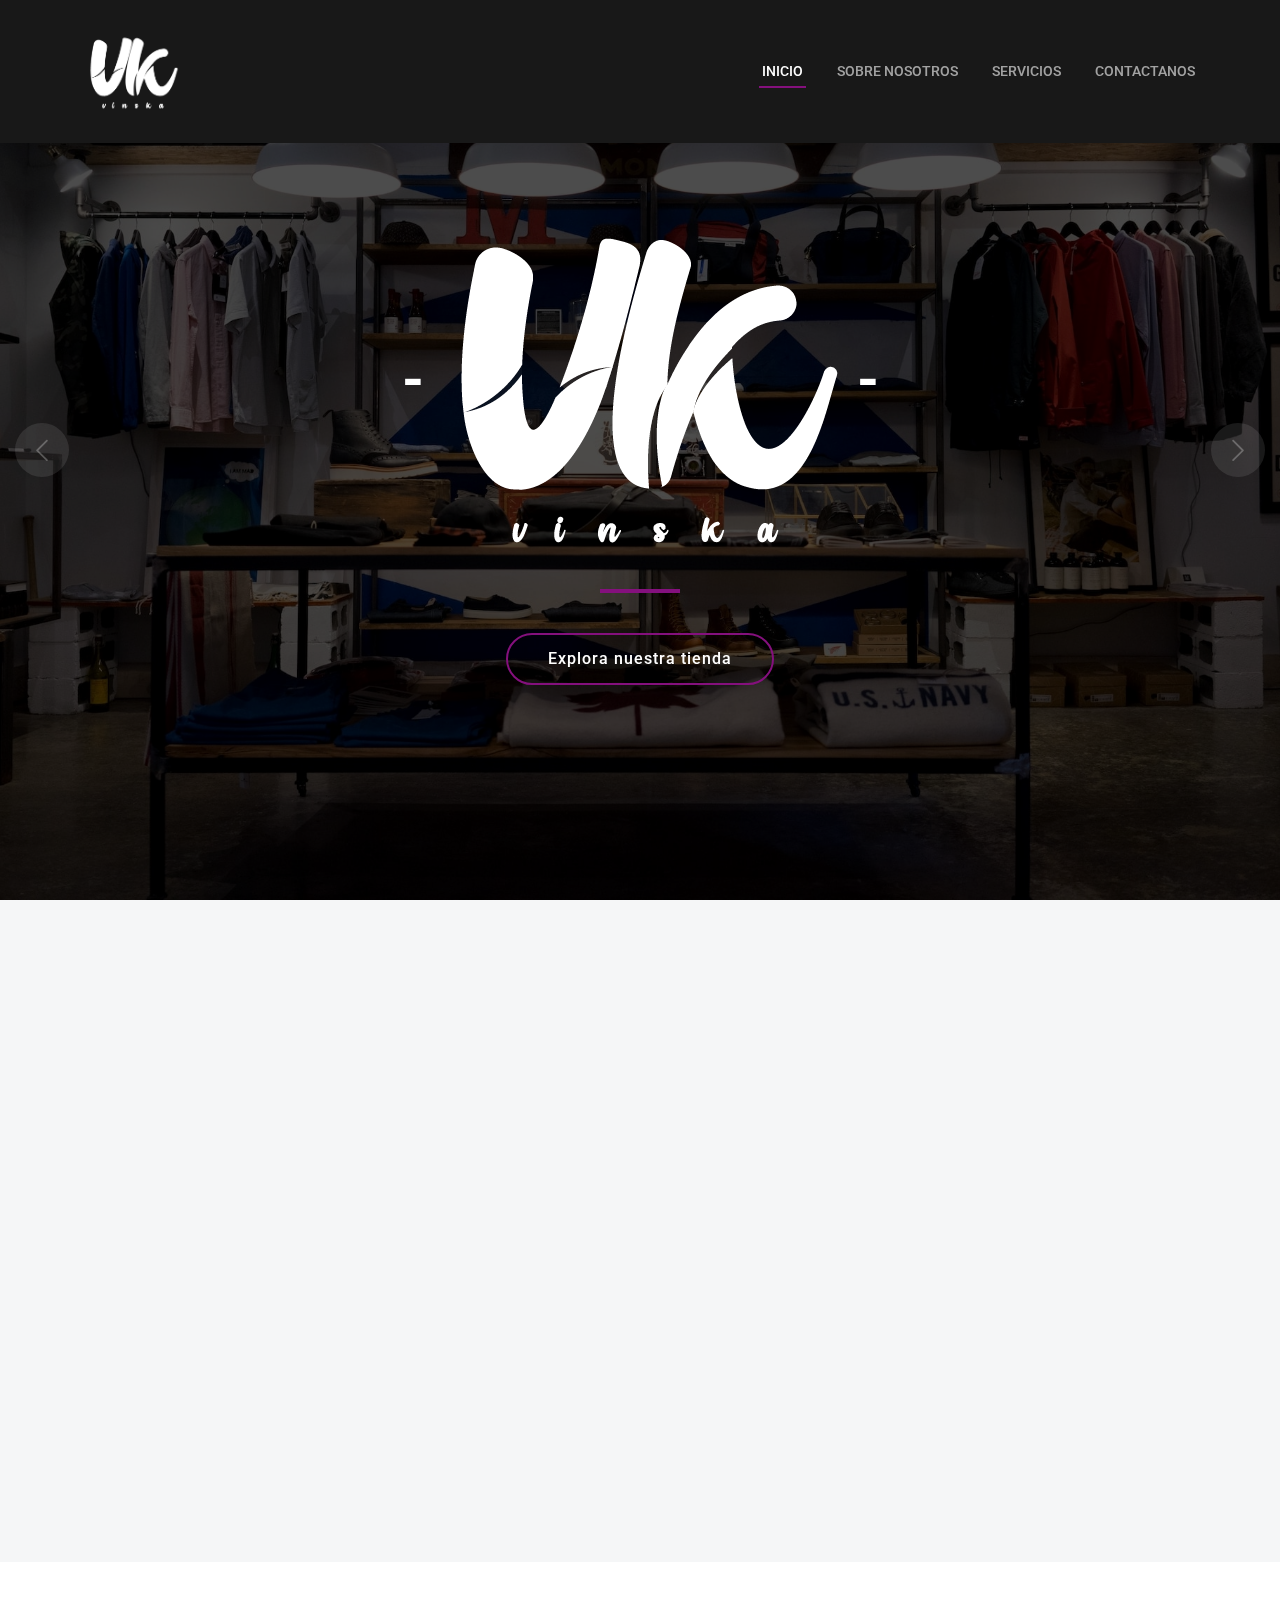
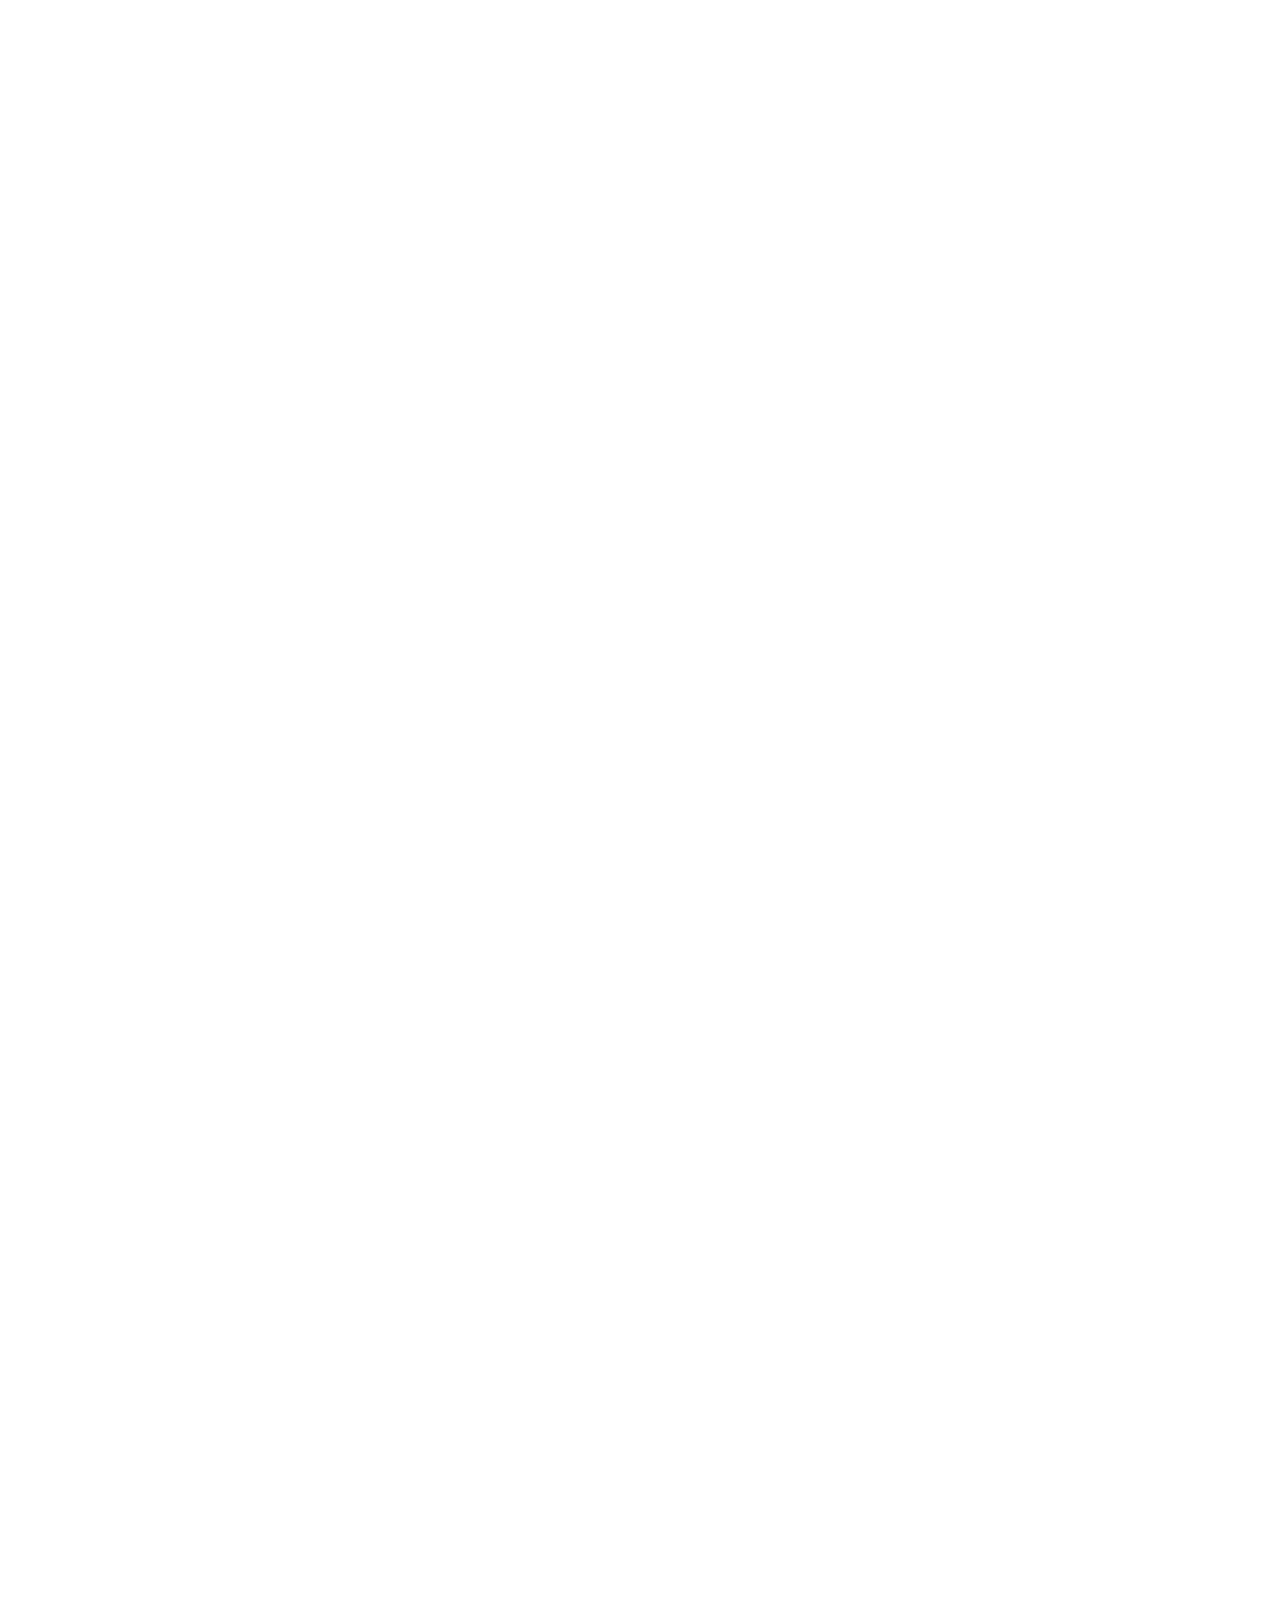
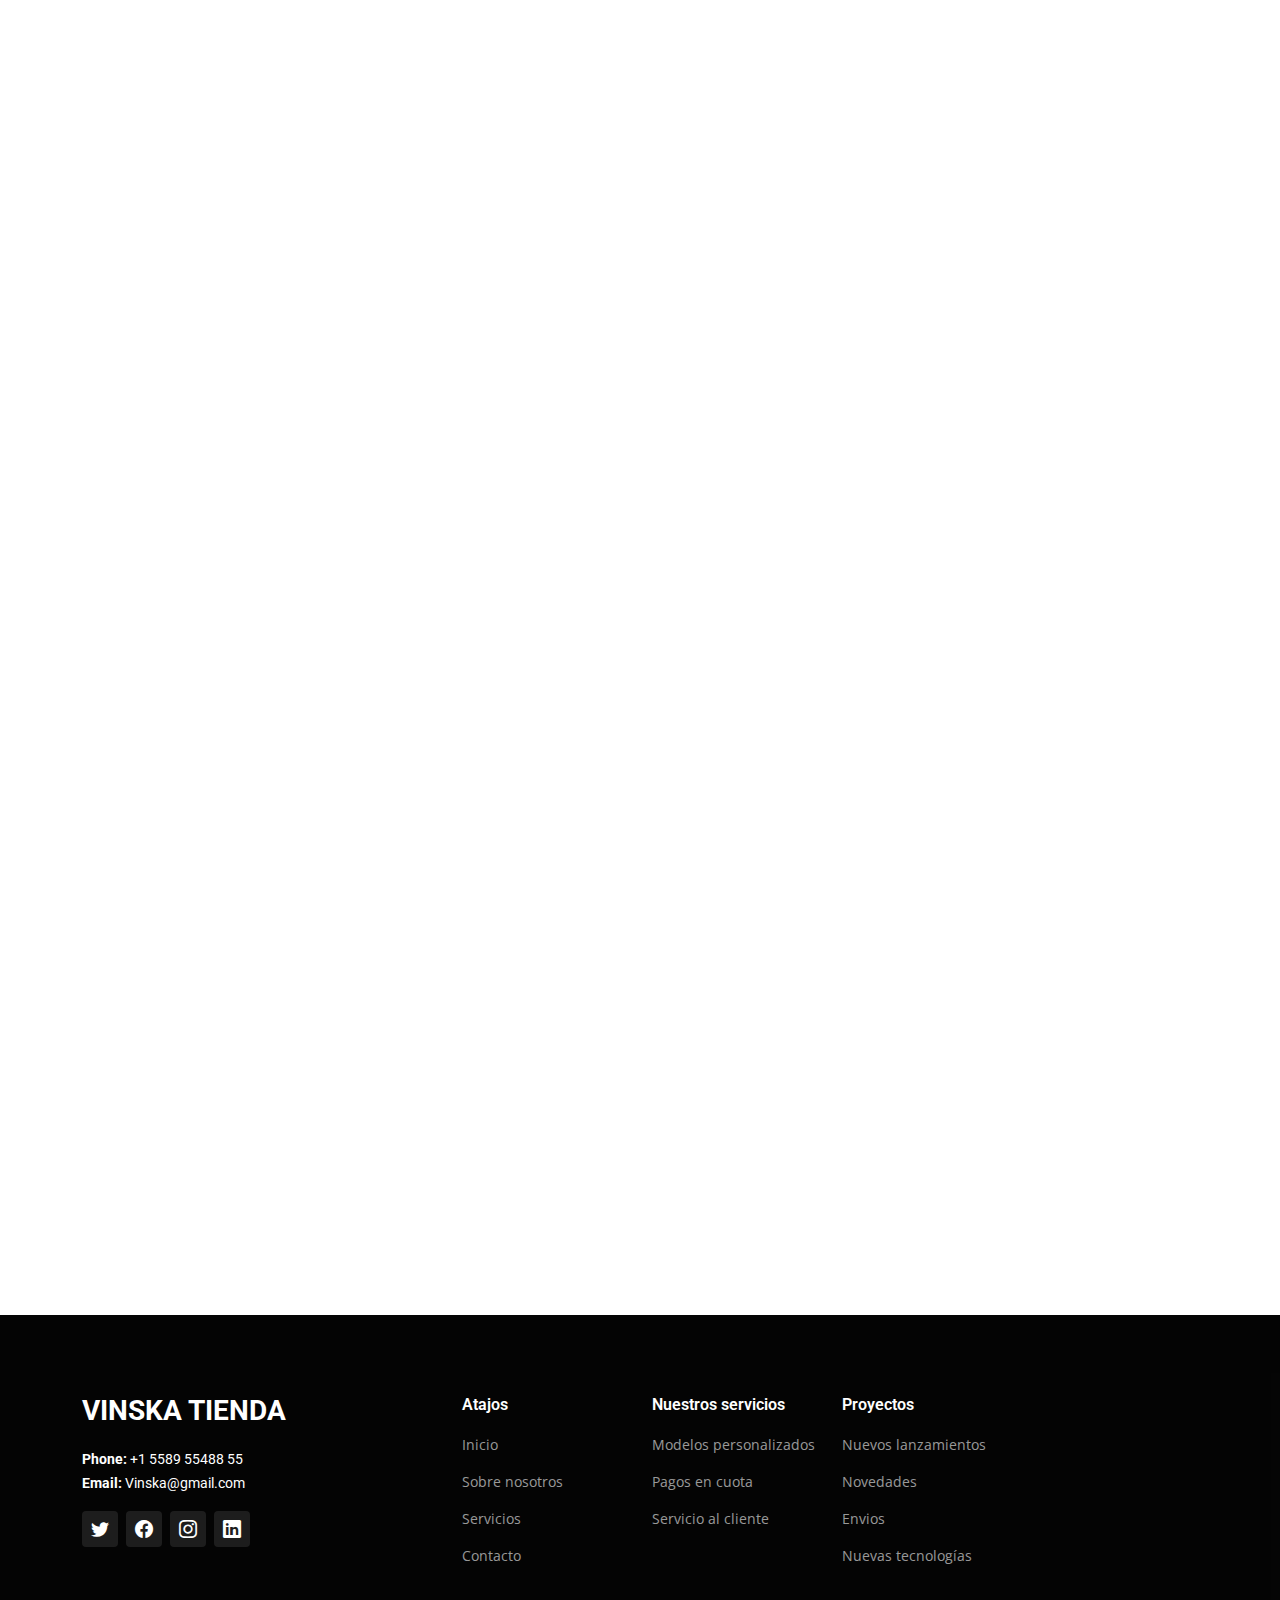
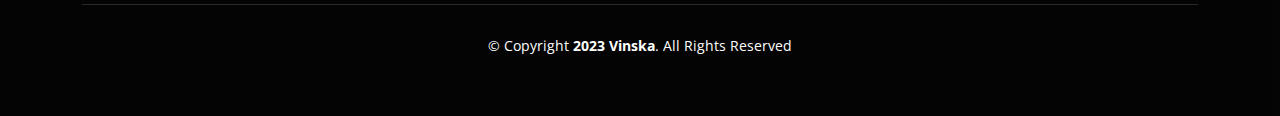
<file: index.html>
<!DOCTYPE html>
<html lang="en">

<head>
  <meta charset="utf-8">
  <meta content="width=device-width, initial-scale=1.0" name="viewport">

  <title>Vinska</title>
  <meta content="" name="description">
  <meta content="" name="keywords">
  <link href="assets/img/favicon.png" rel="icon">
  <link href="assets\img/Mesa de trabajo 2 copy 2.png" rel="icon">
  <link href="assets/img/apple-touch-icon.png" rel="apple-touch-icon">
  <link rel="preconnect" href="https://fonts.googleapis.com">
  <link rel="preconnect" href="https://fonts.gstatic.com" crossorigin>
  <link
    href="https://fonts.googleapis.com/css2?family=Open+Sans:ital,wght@0,300;0,400;0,500;0,600;0,700;1,300;1,400;1,600;1,700&family=Roboto:ital,wght@0,300;0,400;0,500;0,600;0,700;1,300;1,400;1,500;1,600;1,700&family=Work+Sans:ital,wght@0,300;0,400;0,500;0,600;0,700;1,300;1,400;1,500;1,600;1,700&display=swap"
    rel="stylesheet">
  <link href="assets/vendor/bootstrap/css/bootstrap.min.css" rel="stylesheet">
  <link href="assets/vendor/bootstrap-icons/bootstrap-icons.css" rel="stylesheet">
  <link href="assets/vendor/fontawesome-free/css/all.min.css" rel="stylesheet">
  <link href="assets/vendor/aos/aos.css" rel="stylesheet">
  <link href="assets/vendor/glightbox/css/glightbox.min.css" rel="stylesheet">
  <link href="assets/vendor/swiper/swiper-bundle.min.css" rel="stylesheet">
  <link href="assets/css/main.css" rel="stylesheet">

</head>

<body>
  <header id="header" class="header d-flex align-items-center">
    <div class="container-fluid container-xl d-flex align-items-center justify-content-between">

      <a href="index.html" class="logo d-flex align-items-center">
        <img src="assets\img/Mesa de trabajo 2 copy 2.png" alt="">
      </a>

      <i class="mobile-nav-toggle mobile-nav-show bi bi-list"></i>
      <i class="mobile-nav-toggle mobile-nav-hide d-none bi bi-x"></i>
      <nav id="navbar" class="navbar">
        <ul>
          <li><a href="index.html" class="active">Inicio</a></li>
          <li><a href="about.html">Sobre nosotros</a></li>
          <li><a href="services.html">Servicios</a></li>
          <li><a href="contact.html">Contactanos</a></li>
        </ul>
      </nav>

    </div>
  </header>


  <section id="hero" class="hero">

    <div class="info d-flex align-items-center">
      <div class="container">
        <div class="row justify-content-center">
          <div class="col-lg-6 text-center">
            <h2 data-aos="fade-down">-<span><img src="assets/img/Mesa de trabajo 2 copy 2.png" alt=""></span>-</h2>
            <a data-aos="fade-up" data-aos-delay="200" href="#projects" class="btn-get-started">Explora nuestra
              tienda</a>
          </div>
        </div>
      </div>
    </div>

    <div id="hero-carousel" class="carousel slide" data-bs-ride="carousel" data-bs-interval="5000">

      <div class="carousel-item active banner">
      </div>
      <div class="carousel-item banner1"></div>

      <a class="carousel-control-prev" href="#hero-carousel" role="button" data-bs-slide="prev">
        <span class="carousel-control-prev-icon bi bi-chevron-left" aria-hidden="true"></span>
      </a>

      <a class="carousel-control-next" href="#hero-carousel" role="button" data-bs-slide="next">
        <span class="carousel-control-next-icon bi bi-chevron-right" aria-hidden="true"></span>
      </a>

    </div>

  </section>



  <main id="main">


    <section id="get-started" class="get-started section-bg">
      <div class="container">

        <div class="row justify-content-between gy-4">

          <div class="col-lg-6 d-flex align-items-center" data-aos="fade-up">
            <div class="content">
              <h3>Contactanos.</h3>
              <p>
                Bienvenido a nuestra tienda en línea de ropa y diseño personalizado. Nuestro formulario de contacto es una herramienta fundamental que nos permite brindarte una experiencia de atención al cliente excepcional. Aquí podrás comunicarte con nuestro equipo dedicado y altamente capacitado para resolver tus dudas, atender tus inquietudes y ofrecerte asesoramiento personalizado.</p>

              <p>Estamos comprometidos a garantizar que cada cliente reciba una atención individualizada y de calidad, ya sea que estés interesado en adquirir nuestras prendas de vestir listas para usar o si prefieres una prenda diseñada especialmente para ti. </p>
            </div>
          </div>

          <div class="col-lg-5" data-aos="fade">
            <form action="forms/quote.php" method="post" class="php-email-form" data-aos="zoom-in">
              <h3>Tienes alguna duda!!??
              </h3>
              <div class="row gy-3">

                <div class="col-md-12">
                  <input type="text" name="name" class="form-control" placeholder="Nombre" required>
                </div>

                <div class="col-md-12 ">
                  <input type="email" class="form-control" name="email" placeholder="Email" required>
                </div>

                <div class="col-md-12">
                  <input type="text" class="form-control" name="phone" placeholder="Telefono" required>
                </div>

                <div class="col-md-12">
                  <textarea class="form-control" name="message" rows="6" placeholder="Comentario" required></textarea>
                </div>

                <div class="col-md-12 text-center">
                  <div class="loading">Enviando</div>
                  <div class="error-message"></div>
                  <div class="sent-message">Gracias por tu mensaje, te contactaremos pronto!!</div>
                </div>
                <div class="text-center"><button type="submit">Enviar</button></div>
              </div>

          </div>
          </form>
        </div>

      </div>

      </div>
    </section>


    <section>
      <div class="fondo2">
      </div>
    </section>




    <section id="alt-services" class="alt-services">
      <div class="container" data-aos="fade-up">

        <div class="row justify-content-around gy-4">
          <div class="col-lg-6 img-bg" style data-aos="zoom-in" data-aos-delay="100"></div>

          <div class="col-lg-5 d-flex flex-column justify-content-center">
            <h3>Personaliza tu producto</h3>
            <p>En nuestra tienda en línea, ofrecemos un servicio de personalización exclusivo para que puedas expresar tu estilo y creatividad en cada prenda. Queremos que te sientas único y especial, por eso hemos desarrollado un sistema fácil y divertido para que diseñes tu ropa de la manera que más te represente. A continuación, te presentamos algunas características destacadas de nuestro servicio de personalización:</p>

            <div class="icon-box d-flex position-relative" data-aos="fade-up" data-aos-delay="100">
              <i class="bi bi-easel flex-shrink-0"></i>
              <div>
                <h4><a href="" class="stretched-link">Amplia selección de prendas: </a></h4>
                <p>Ponemos a tu disposición una amplia gama de prendas de vestir, desde camisetas y sudaderas hasta chaquetas y accesorios, para que puedas elegir la prenda ideal que deseas personalizar.</p>
              </div>
            </div>

            <div class="icon-box d-flex position-relative" data-aos="fade-up" data-aos-delay="200">
              <i class="bi bi-patch-check flex-shrink-0"></i>
              <div>
                <h4><a href="" class="stretched-link">Opciones de estampado: </a></h4>
                <p>Ofrecemos diferentes opciones de estampado, como serigrafía, impresión digital y bordado, para que puedas elegir la técnica que mejor se adapte a tu diseño y preferencias.</p>
              </div>
            </div>

            <div class="icon-box d-flex position-relative" data-aos="fade-up" data-aos-delay="300">
              <i class="bi bi-brightness-high flex-shrink-0"></i>
              <div>
                <h4><a href="" class="stretched-link">Calidad garantizada:</a></h4>
                <p>Utilizamos materiales de alta calidad y procesos de fabricación cuidadosos para asegurar que cada prenda personalizada cumpla con los estándares más exigentes.</p>
              </div>
            </div>

            <div class="icon-box d-flex position-relative" data-aos="fade-up" data-aos-delay="400">
              <i class="bi bi-brightness-high flex-shrink-0"></i>
              <div>
                <h4><a href="" class="stretched-link">Personalización individual o en grupo: </a></h4>
                <p>Puedes personalizar tu ropa de forma individual para crear una pieza única, o bien, diseñar conjuntos para grupos o equipos, brindando una apariencia uniforme y distintiva.</p>
              </div>
            </div>

          </div>
        </div>

      </div>
    </section>


    <section id="about" class="about">
      <div class="container" data-aos="fade-up">

        <div class="row position-relative">

          <div class="col-lg-7">
            <h2>Sobre nosotros</h2>
            <div class="our-story">
              <h3>Vinska</h3>
              <p>nuestra pasión por la moda y la comodidad se fusionan para ofrecerte una experiencia de compra en línea
                única. Somos una tienda virtual de ropa que nace con la visión de llevar el estilo que amas directamente
                a tu pantalla, con solo unos clics.</p>
              <p>
                Nos enorgullecemos de ofrecer una atención al cliente excepcional, priorizando tu satisfacción en cada
                paso del camino. Navega por nuestro sitio con confianza, sabiendo que estamos aquí para ayudarte en todo
                lo que necesites, desde encontrar la talla perfecta hasta asesorarte en combinaciones de moda.

                Creemos que la moda no debería tener fronteras, por lo que nos esforzamos por mantener precios
                accesibles y una política de envíos rápidos y seguros, sin importar dónde te encuentres. Queremos que
                vivas la emoción de recibir tus prendas favoritas en la puerta de tu casa, lista para que des rienda
                suelta a tu estilo.
              </p>
            </div>
          </div>

        </div>

      </div>
    </section>

  </main>

  <footer id="footer" class="footer">

    <div class="footer-content position-relative">
      <div class="container">
        <div class="row">

          <div class="col-lg-4 col-md-6">
            <div class="footer-info">
              <h3>Vinska Tienda</h3>
              <p>
                <strong>Phone:</strong> +1 5589 55488 55<br>
                <strong>Email:</strong> Vinska@gmail.com<br>
              </p>
              <div class="social-links d-flex mt-3">
                <a href="#" class="d-flex align-items-center justify-content-center"><i class="bi bi-twitter"></i></a>
                <a href="#" class="d-flex align-items-center justify-content-center"><i class="bi bi-facebook"></i></a>
                <a href="#" class="d-flex align-items-center justify-content-center"><i class="bi bi-instagram"></i></a>
                <a href="#" class="d-flex align-items-center justify-content-center"><i class="bi bi-linkedin"></i></a>
              </div>
            </div>
          </div>

          <div class="col-lg-2 col-md-3 footer-links">
            <h4>Atajos</h4>
            <ul>
              <li><a href="#">Inicio</a></li>
              <li><a href="#">Sobre nosotros</a></li>
              <li><a href="#">Servicios</a></li>
              <li><a href="#">Contacto</a></li>
            </ul>
          </div>

          <div class="col-lg-2 col-md-3 footer-links">
            <h4>Nuestros servicios</h4>
            <ul>
              <li><a href="#">Modelos personalizados</a></li>
              <li><a href="#">Pagos en cuota</a></li>
              <li><a href="#">Servicio al cliente</a></li>

            </ul>
          </div>


          <div class="col-lg-2 col-md-3 footer-links">
            <h4>Proyectos</h4>
            <ul>
              <li><a href="#">Nuevos lanzamientos</a></li>
              <li><a href="#">Novedades</a></li>
              <li><a href="#">Envios</a></li>
              <li><a href="#">Nuevas tecnologías</a></li>

            </ul>
          </div>

        </div>
      </div>
    </div>

    <div class="footer-legal text-center position-relative">
      <div class="container">
        <div class="copyright">
          &copy; Copyright <strong><span>2023 Vinska</span></strong>. All Rights Reserved
        </div>
      </div>
    </div>

  </footer>

  <a href="#" class="scroll-top d-flex align-items-center justify-content-center"><i
      class="bi bi-arrow-up-short"></i></a>

  <div id="preloader"></div>

  <script src="assets/vendor/bootstrap/js/bootstrap.bundle.min.js"></script>
  <script src="assets/vendor/aos/aos.js"></script>
  <script src="assets/vendor/glightbox/js/glightbox.min.js"></script>
  <script src="assets/vendor/isotope-layout/isotope.pkgd.min.js"></script>
  <script src="assets/vendor/swiper/swiper-bundle.min.js"></script>
  <script src="assets/vendor/purecounter/purecounter_vanilla.js"></script>
  <script src="assets/vendor/php-email-form/validate.js"></script>

  <script src="assets/js/main.js"></script>

</body>

</html>
</file>
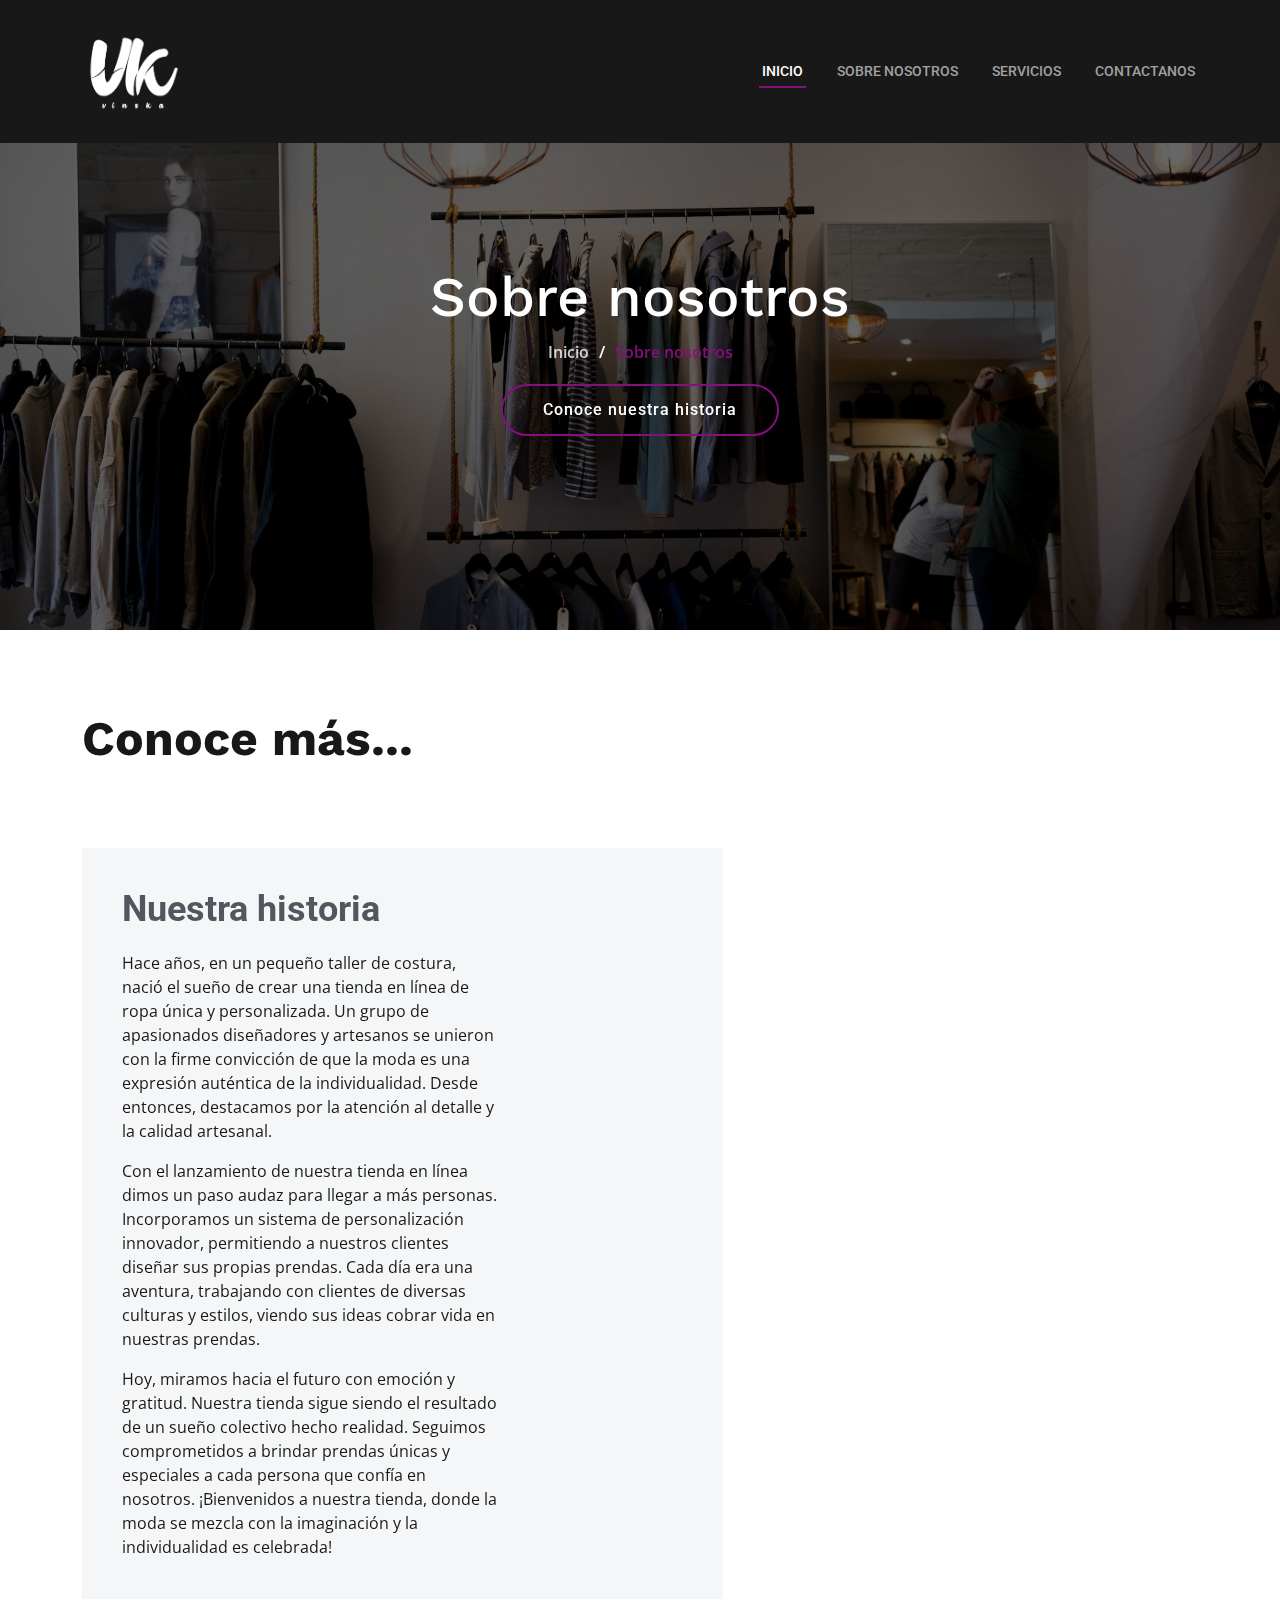
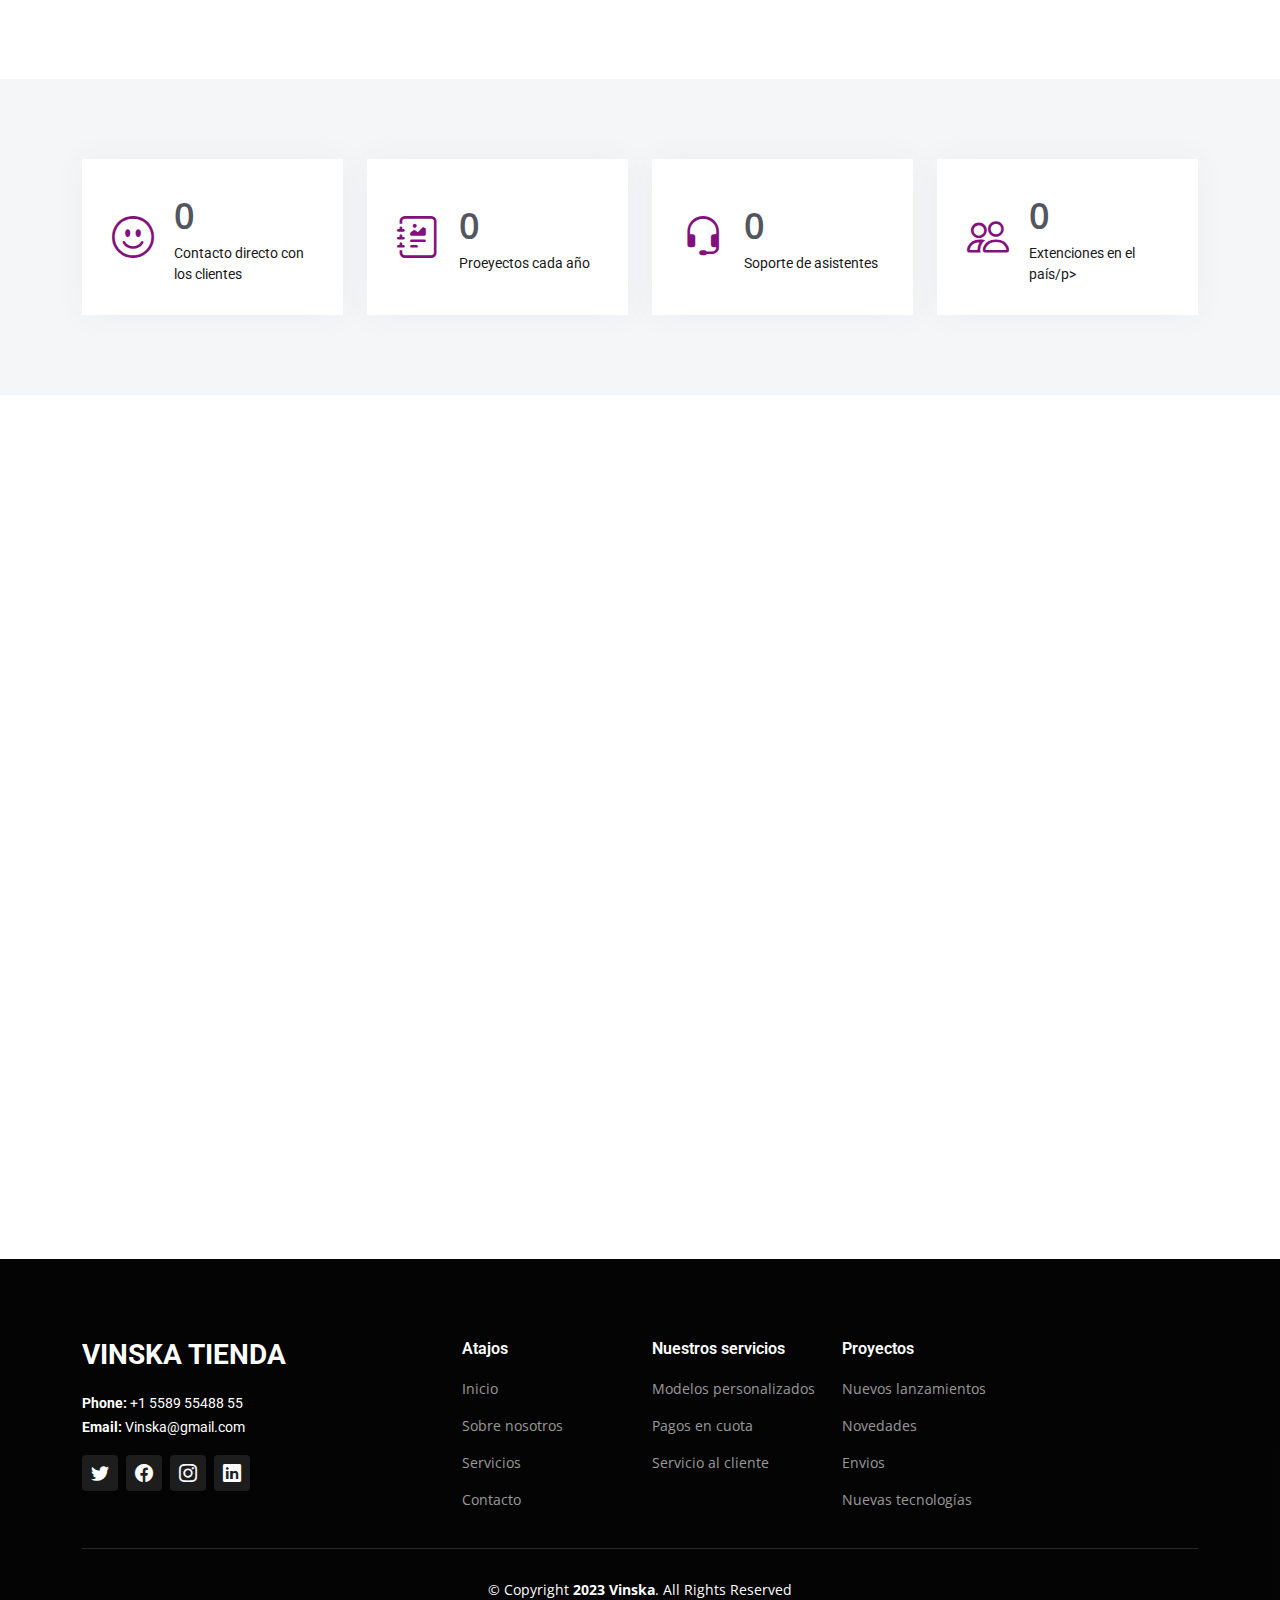
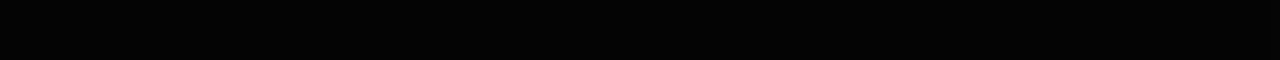
<file: about.html>
<!DOCTYPE html>
<html lang="en">

<head>
  <meta charset="utf-8">
  <meta content="width=device-width, initial-scale=1.0" name="viewport">

  <title>Vinska</title>
  <meta content="" name="description">
  <meta content="" name="keywords">
  <link href="assets/img/favicon.png" rel="icon">
  <link href="assets\img/Mesa de trabajo 2 copy 2.png" rel="icon">
  <link href="assets/img/apple-touch-icon.png" rel="apple-touch-icon">
  <link rel="preconnect" href="https://fonts.googleapis.com">
  <link rel="preconnect" href="https://fonts.gstatic.com" crossorigin>
  <link
    href="https://fonts.googleapis.com/css2?family=Open+Sans:ital,wght@0,300;0,400;0,500;0,600;0,700;1,300;1,400;1,600;1,700&family=Roboto:ital,wght@0,300;0,400;0,500;0,600;0,700;1,300;1,400;1,500;1,600;1,700&family=Work+Sans:ital,wght@0,300;0,400;0,500;0,600;0,700;1,300;1,400;1,500;1,600;1,700&display=swap"
    rel="stylesheet">
  <link href="assets/vendor/bootstrap/css/bootstrap.min.css" rel="stylesheet">
  <link href="assets/vendor/bootstrap-icons/bootstrap-icons.css" rel="stylesheet">
  <link href="assets/vendor/fontawesome-free/css/all.min.css" rel="stylesheet">
  <link href="assets/vendor/aos/aos.css" rel="stylesheet">
  <link href="assets/vendor/glightbox/css/glightbox.min.css" rel="stylesheet">
  <link href="assets/vendor/swiper/swiper-bundle.min.css" rel="stylesheet">
  <link href="assets/css/main.css" rel="stylesheet">

</head>

<body>
  <header id="header" class="header d-flex align-items-center">
    <div class="container-fluid container-xl d-flex align-items-center justify-content-between">

      <a href="index.html" class="logo d-flex align-items-center">
        <img src="assets\img/Mesa de trabajo 2 copy 2.png" alt="">
      </a>

      <i class="mobile-nav-toggle mobile-nav-show bi bi-list"></i>
      <i class="mobile-nav-toggle mobile-nav-hide d-none bi bi-x"></i>
      <nav id="navbar" class="navbar">
        <ul>
          <li><a href="index.html" class="active">Inicio</a></li>
          <li><a href="about.html">Sobre nosotros</a></li>
          <li><a href="services.html">Servicios</a></li>
          <li><a href="contact.html">Contactanos</a></li>
        </ul>
      </nav>

    </div>
  </header>

  <main id="main">

    <!-- ======= Breadcrumbs ======= -->
    <div class="breadcrumbs d-flex align-items-center"
      style="background-image: url('assets/img/clark-street-mercantile-qnKhZJPKFD8-unsplash-min.jpg');">
      <div class="container position-relative d-flex flex-column align-items-center" data-aos="fade">

        <h2>Sobre nosotros</h2>
        <ol>
          <li><a href="index.html">Inicio</a></li>
          <li>Sobre nosotros</li>
        </ol>
        <a data-aos="fade-up" data-aos-delay="200" href="#about" class="btn-get-started">Conoce nuestra historia</a>

      </div>
    </div><!-- End Breadcrumbs -->

    <!-- ======= About Section ======= -->
    <section id="about" class="about">
      <div class="container" data-aos="fade-up">

        <div class="row position-relative">

          <div class="col-lg-7">
            <h2>Conoce más...</h2>
            <div class="our-story">
              <h3>Nuestra historia</h3>
              <p>Hace años, en un pequeño taller de costura, nació el sueño de crear una tienda en línea de ropa única y personalizada. Un grupo de apasionados diseñadores y artesanos se unieron con la firme convicción de que la moda es una expresión auténtica de la individualidad. Desde entonces, destacamos por la atención al detalle y la calidad artesanal.</p>
              <p>
                Con el lanzamiento de nuestra tienda en línea dimos un paso audaz para llegar a más personas. Incorporamos un sistema de personalización innovador, permitiendo a nuestros clientes diseñar sus propias prendas. Cada día era una aventura, trabajando con clientes de diversas culturas y estilos, viendo sus ideas cobrar vida en nuestras prendas.</p>
                <p>
                  Hoy, miramos hacia el futuro con emoción y gratitud. Nuestra tienda sigue siendo el resultado de un sueño colectivo hecho realidad. Seguimos comprometidos a brindar prendas únicas y especiales a cada persona que confía en nosotros. ¡Bienvenidos a nuestra tienda, donde la moda se mezcla con la imaginación y la individualidad es celebrada!
                </p>
            </div>
          </div>

        </div>

      </div>
    </section>
    <!-- End About Section -->

    <!-- ======= Stats Counter Section ======= -->
    <section id="stats-counter" class="stats-counter section-bg">
      <div class="container">

        <div class="row gy-4">

          <div class="col-lg-3 col-md-6">
            <div class="stats-item d-flex align-items-center w-100 h-100">
              <i class="bi bi-emoji-smile color-blue flex-shrink-0"></i>
              <div>
                <span data-purecounter-start="0" data-purecounter-end="1000" data-purecounter-duration="1"
                  class="purecounter"></span>
                <p>Contacto directo con los clientes</p>
              </div>
            </div>
          </div>

          <div class="col-lg-3 col-md-6">
            <div class="stats-item d-flex align-items-center w-100 h-100">
              <i class="bi bi-journal-richtext color-orange flex-shrink-0"></i>
              <div>
                <span data-purecounter-start="0" data-purecounter-end="50" data-purecounter-duration="1"
                  class="purecounter"></span>
                <p>Proeyectos cada año</p>
              </div>
            </div>
          </div>

          <div class="col-lg-3 col-md-6">
            <div class="stats-item d-flex align-items-center w-100 h-100">
              <i class="bi bi-headset color-green flex-shrink-0"></i>
              <div>
                <span data-purecounter-start="0" data-purecounter-end="1463" data-purecounter-duration="1"
                  class="purecounter"></span>
                <p>Soporte de asistentes </p>
              </div>
            </div>
          </div>

          <div class="col-lg-3 col-md-6">
            <div class="stats-item d-flex align-items-center w-100 h-100">
              <i class="bi bi-people color-pink flex-shrink-0"></i>
              <div>
                <span data-purecounter-start="0" data-purecounter-end="1500" data-purecounter-duration="1"
                  class="purecounter"></span>
                <p>Extenciones en el país/p>
              </div>
            </div>
          </div>

        </div>

      </div>
    </section>

    <section>
      <div class="fondo2"></div>
    </section>


  </main>


  <footer id="footer" class="footer">

    <div class="footer-content position-relative">
      <div class="container">
        <div class="row">

          <div class="col-lg-4 col-md-6">
            <div class="footer-info">
              <h3>Vinska Tienda</h3>
              <p>
                <strong>Phone:</strong> +1 5589 55488 55<br>
                <strong>Email:</strong> Vinska@gmail.com<br>
              </p>
              <div class="social-links d-flex mt-3">
                <a href="#" class="d-flex align-items-center justify-content-center"><i class="bi bi-twitter"></i></a>
                <a href="#" class="d-flex align-items-center justify-content-center"><i class="bi bi-facebook"></i></a>
                <a href="#" class="d-flex align-items-center justify-content-center"><i class="bi bi-instagram"></i></a>
                <a href="#" class="d-flex align-items-center justify-content-center"><i class="bi bi-linkedin"></i></a>
              </div>
            </div>
          </div>

          <div class="col-lg-2 col-md-3 footer-links">
            <h4>Atajos</h4>
            <ul>
              <li><a href="#">Inicio</a></li>
              <li><a href="#">Sobre nosotros</a></li>
              <li><a href="#">Servicios</a></li>
              <li><a href="#">Contacto</a></li>
            </ul>
          </div>

          <div class="col-lg-2 col-md-3 footer-links">
            <h4>Nuestros servicios</h4>
            <ul>
              <li><a href="#">Modelos personalizados</a></li>
              <li><a href="#">Pagos en cuota</a></li>
              <li><a href="#">Servicio al cliente</a></li>

            </ul>
          </div>


          <div class="col-lg-2 col-md-3 footer-links">
            <h4>Proyectos</h4>
            <ul>
              <li><a href="#">Nuevos lanzamientos</a></li>
              <li><a href="#">Novedades</a></li>
              <li><a href="#">Envios</a></li>
              <li><a href="#">Nuevas tecnologías</a></li>

            </ul>
          </div>

        </div>
      </div>
    </div>

    <div class="footer-legal text-center position-relative">
      <div class="container">
        <div class="copyright">
          &copy; Copyright <strong><span>2023 Vinska</span></strong>. All Rights Reserved
        </div>
      </div>
    </div>

  </footer>

  <a href="#" class="scroll-top d-flex align-items-center justify-content-center"><i
      class="bi bi-arrow-up-short"></i></a>

  <div id="preloader"></div>

  <script src="assets/vendor/bootstrap/js/bootstrap.bundle.min.js"></script>
  <script src="assets/vendor/aos/aos.js"></script>
  <script src="assets/vendor/glightbox/js/glightbox.min.js"></script>
  <script src="assets/vendor/isotope-layout/isotope.pkgd.min.js"></script>
  <script src="assets/vendor/swiper/swiper-bundle.min.js"></script>
  <script src="assets/vendor/purecounter/purecounter_vanilla.js"></script>
  <script src="assets/vendor/php-email-form/validate.js"></script>

  <script src="assets/js/main.js"></script>

</body>

</html>
</file>
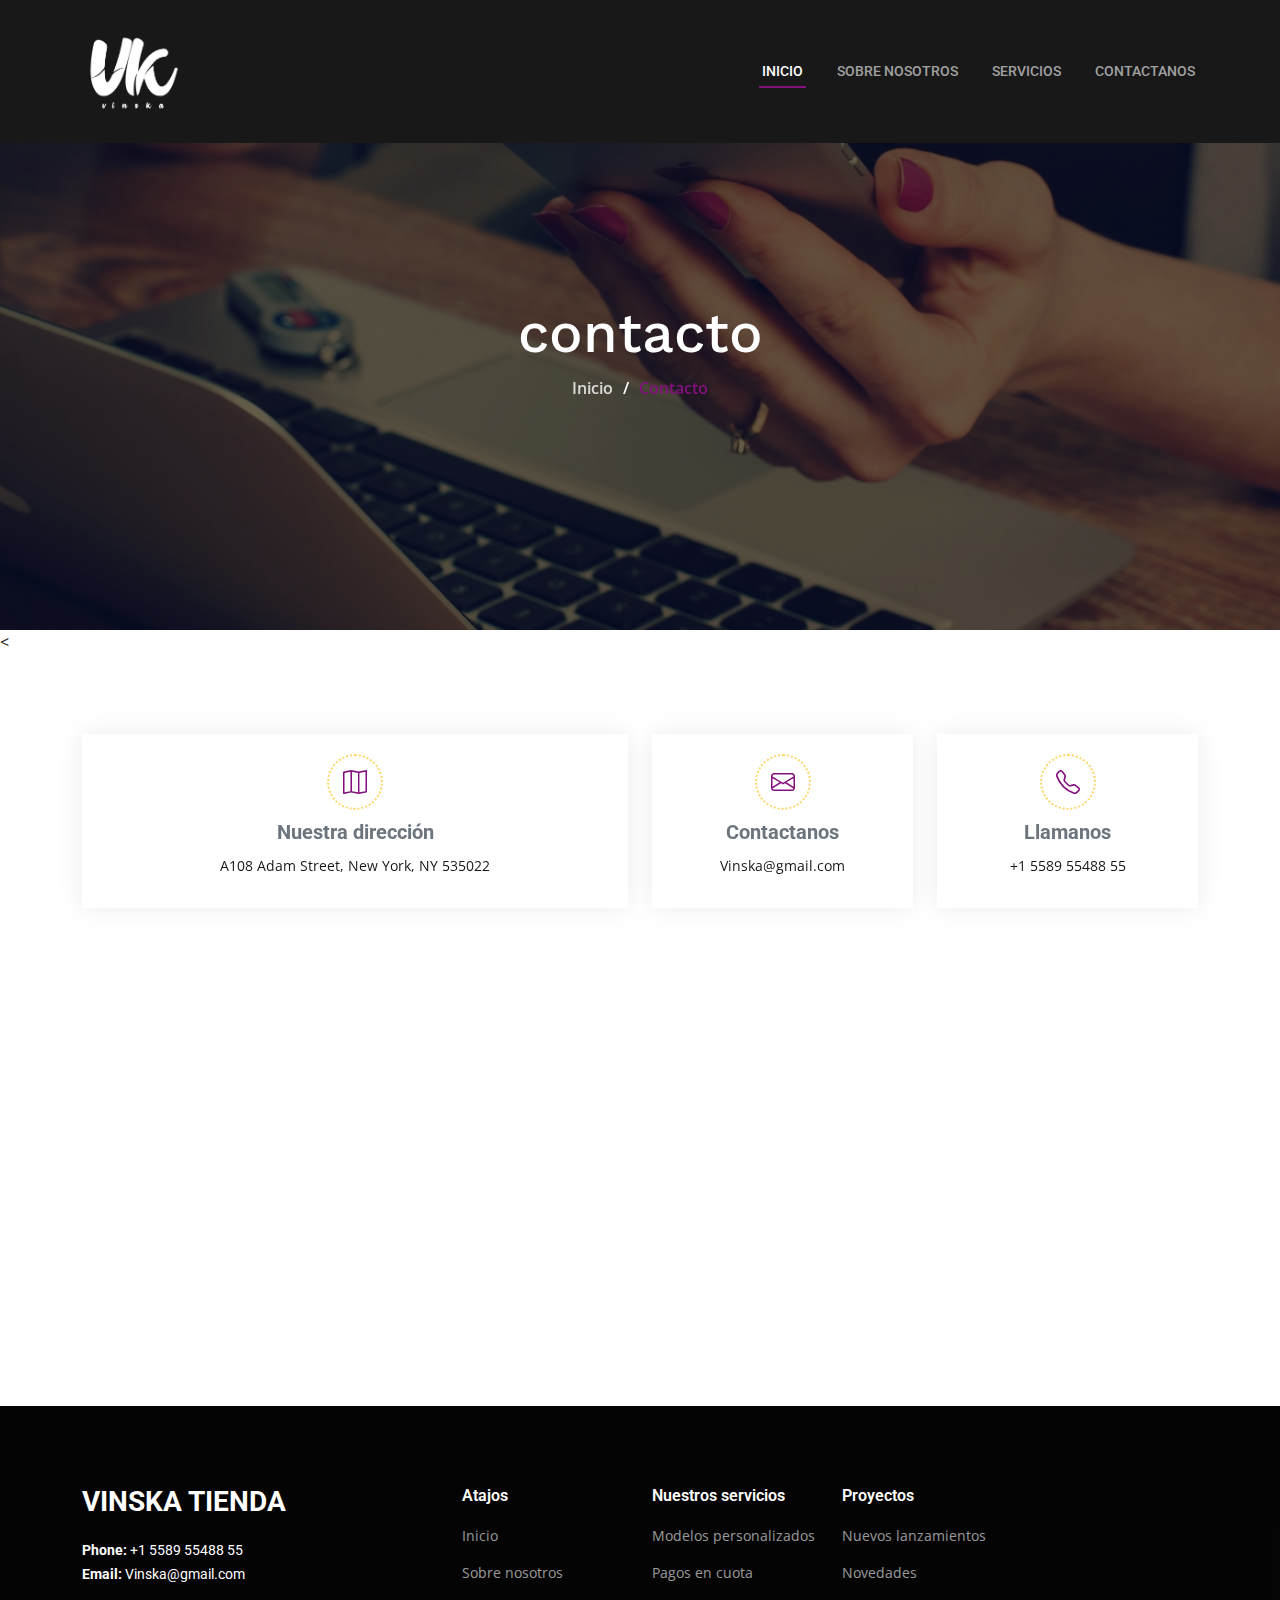
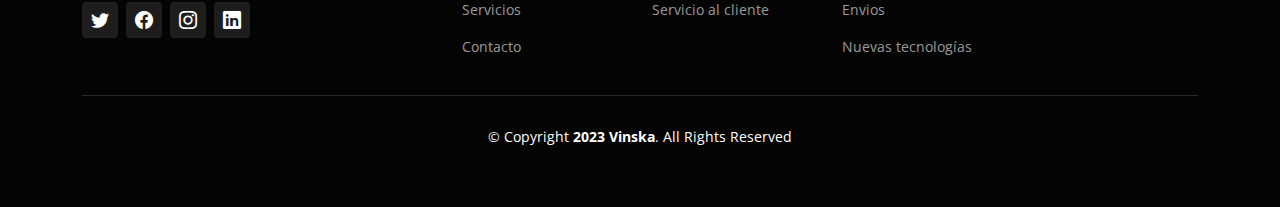
<file: contact.html>
<!DOCTYPE html>
<html lang="en">

<head>
  <meta charset="utf-8">
  <meta content="width=device-width, initial-scale=1.0" name="viewport">

  <title>Vinska</title>
  <meta content="" name="description">
  <meta content="" name="keywords">
  <link href="assets/img/favicon.png" rel="icon">
  <link href="assets\img/Mesa de trabajo 2 copy 2.png" rel="icon">
  <link href="assets/img/apple-touch-icon.png" rel="apple-touch-icon">
  <link rel="preconnect" href="https://fonts.googleapis.com">
  <link rel="preconnect" href="https://fonts.gstatic.com" crossorigin>
  <link
    href="https://fonts.googleapis.com/css2?family=Open+Sans:ital,wght@0,300;0,400;0,500;0,600;0,700;1,300;1,400;1,600;1,700&family=Roboto:ital,wght@0,300;0,400;0,500;0,600;0,700;1,300;1,400;1,500;1,600;1,700&family=Work+Sans:ital,wght@0,300;0,400;0,500;0,600;0,700;1,300;1,400;1,500;1,600;1,700&display=swap"
    rel="stylesheet">
  <link href="assets/vendor/bootstrap/css/bootstrap.min.css" rel="stylesheet">
  <link href="assets/vendor/bootstrap-icons/bootstrap-icons.css" rel="stylesheet">
  <link href="assets/vendor/fontawesome-free/css/all.min.css" rel="stylesheet">
  <link href="assets/vendor/aos/aos.css" rel="stylesheet">
  <link href="assets/vendor/glightbox/css/glightbox.min.css" rel="stylesheet">
  <link href="assets/vendor/swiper/swiper-bundle.min.css" rel="stylesheet">
  <link href="assets/css/main.css" rel="stylesheet">

</head>

<body>
  <header id="header" class="header d-flex align-items-center">
    <div class="container-fluid container-xl d-flex align-items-center justify-content-between">

      <a href="index.html" class="logo d-flex align-items-center">
        <img src="assets\img/Mesa de trabajo 2 copy 2.png" alt="">
      </a>

      <i class="mobile-nav-toggle mobile-nav-show bi bi-list"></i>
      <i class="mobile-nav-toggle mobile-nav-hide d-none bi bi-x"></i>
      <nav id="navbar" class="navbar">
        <ul>
          <li><a href="index.html" class="active">Inicio</a></li>
          <li><a href="about.html">Sobre nosotros</a></li>
          <li><a href="services.html">Servicios</a></li>
          <li><a href="contact.html">Contactanos</a></li>
        </ul>
      </nav>

    </div>
  </header>

  <main id="main">

     <div class="breadcrumbs d-flex align-items-center" style="background-image: url('assets/img/firmbee-com-SpVHcbuKi6E-unsplash-min.jpg');">
      <div class="container position-relative d-flex flex-column align-items-center" data-aos="fade">

        <h2>contacto</h2>
        <ol>
          <li><a href="index.html">Inicio</a></li>
          <li>Contacto</li>
        </ol>

      </div>
    </div><

    <section id="contact" class="contact">
      <div class="container" data-aos="fade-up" data-aos-delay="100">

        <div class="row gy-4">
          <div class="col-lg-6">
            <div class="info-item  d-flex flex-column justify-content-center align-items-center">
              <i class="bi bi-map"></i>
              <h3>Nuestra dirección</h3>
              <p>A108 Adam Street, New York, NY 535022</p>
            </div>
          </div>

          <div class="col-lg-3 col-md-6">
            <div class="info-item d-flex flex-column justify-content-center align-items-center">
              <i class="bi bi-envelope"></i>
              <h3>Contactanos</h3>
              <p>Vinska@gmail.com</p>
            </div>
          </div> 

          <div class="col-lg-3 col-md-6">
            <div class="info-item  d-flex flex-column justify-content-center align-items-center">
              <i class="bi bi-telephone"></i>
              <h3>Llamanos</h3>
              <p>+1 5589 55488 55</p>
            </div>
          </div> 

        </div>

        <div class="row gy-4 mt-1">

          <div class="col-lg-6 ">
            <iframe
              src="https://www.google.com/maps/embed?pb=!1m14!1m8!1m3!1d12097.433213460943!2d-74.0062269!3d40.7101282!3m2!1i1024!2i768!4f13.1!3m3!1m2!1s0x0%3A0xb89d1fe6bc499443!2sDowntown+Conference+Center!5e0!3m2!1smk!2sbg!4v1539943755621"
              frameborder="0" style="border:0; width: 100%; height: 384px;" ></iframe>
          </div> 
        </div>

      </div>
    </section> 

  </main>

  
  <footer id="footer" class="footer">

    <div class="footer-content position-relative">
      <div class="container">
        <div class="row">

          <div class="col-lg-4 col-md-6">
            <div class="footer-info">
              <h3>Vinska Tienda</h3>
              <p>
                <strong>Phone:</strong> +1 5589 55488 55<br>
                <strong>Email:</strong> Vinska@gmail.com<br>
              </p>
              <div class="social-links d-flex mt-3">
                <a href="#" class="d-flex align-items-center justify-content-center"><i class="bi bi-twitter"></i></a>
                <a href="#" class="d-flex align-items-center justify-content-center"><i class="bi bi-facebook"></i></a>
                <a href="#" class="d-flex align-items-center justify-content-center"><i class="bi bi-instagram"></i></a>
                <a href="#" class="d-flex align-items-center justify-content-center"><i class="bi bi-linkedin"></i></a>
              </div>
            </div>
          </div>

          <div class="col-lg-2 col-md-3 footer-links">
            <h4>Atajos</h4>
            <ul>
              <li><a href="#">Inicio</a></li>
              <li><a href="#">Sobre nosotros</a></li>
              <li><a href="#">Servicios</a></li>
              <li><a href="#">Contacto</a></li>
            </ul>
          </div>

          <div class="col-lg-2 col-md-3 footer-links">
            <h4>Nuestros servicios</h4>
            <ul>
              <li><a href="#">Modelos personalizados</a></li>
              <li><a href="#">Pagos en cuota</a></li>
              <li><a href="#">Servicio al cliente</a></li>

            </ul>
          </div>


          <div class="col-lg-2 col-md-3 footer-links">
            <h4>Proyectos</h4>
            <ul>
              <li><a href="#">Nuevos lanzamientos</a></li>
              <li><a href="#">Novedades</a></li>
              <li><a href="#">Envios</a></li>
              <li><a href="#">Nuevas tecnologías</a></li>

            </ul>
          </div>

        </div>
      </div>
    </div>

    <div class="footer-legal text-center position-relative">
      <div class="container">
        <div class="copyright">
          &copy; Copyright <strong><span>2023 Vinska</span></strong>. All Rights Reserved
        </div>
      </div>
    </div>

  </footer>

  <a href="#" class="scroll-top d-flex align-items-center justify-content-center"><i
      class="bi bi-arrow-up-short"></i></a>

  <div id="preloader"></div>

  <script src="assets/vendor/bootstrap/js/bootstrap.bundle.min.js"></script>
  <script src="assets/vendor/aos/aos.js"></script>
  <script src="assets/vendor/glightbox/js/glightbox.min.js"></script>
  <script src="assets/vendor/isotope-layout/isotope.pkgd.min.js"></script>
  <script src="assets/vendor/swiper/swiper-bundle.min.js"></script>
  <script src="assets/vendor/purecounter/purecounter_vanilla.js"></script>
  <script src="assets/vendor/php-email-form/validate.js"></script>

  <script src="assets/js/main.js"></script>

</body>

</html>
</file>
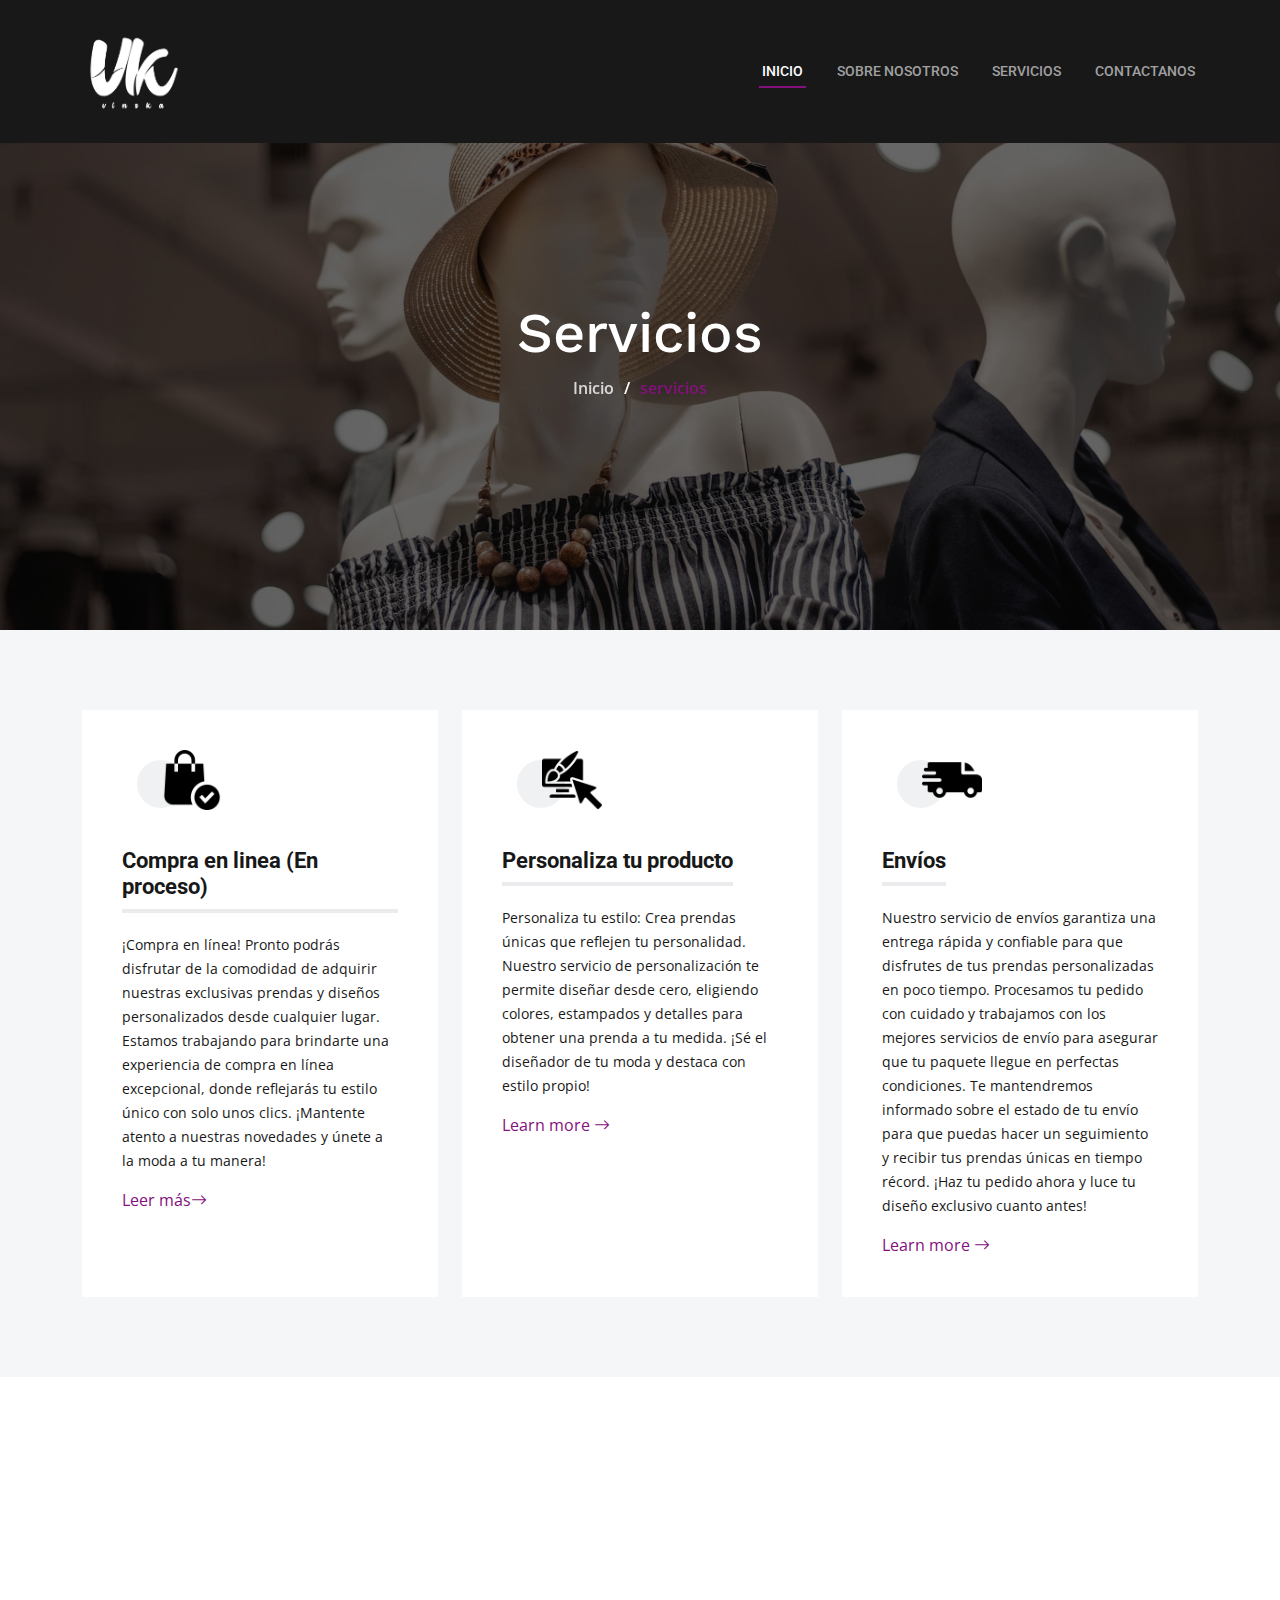
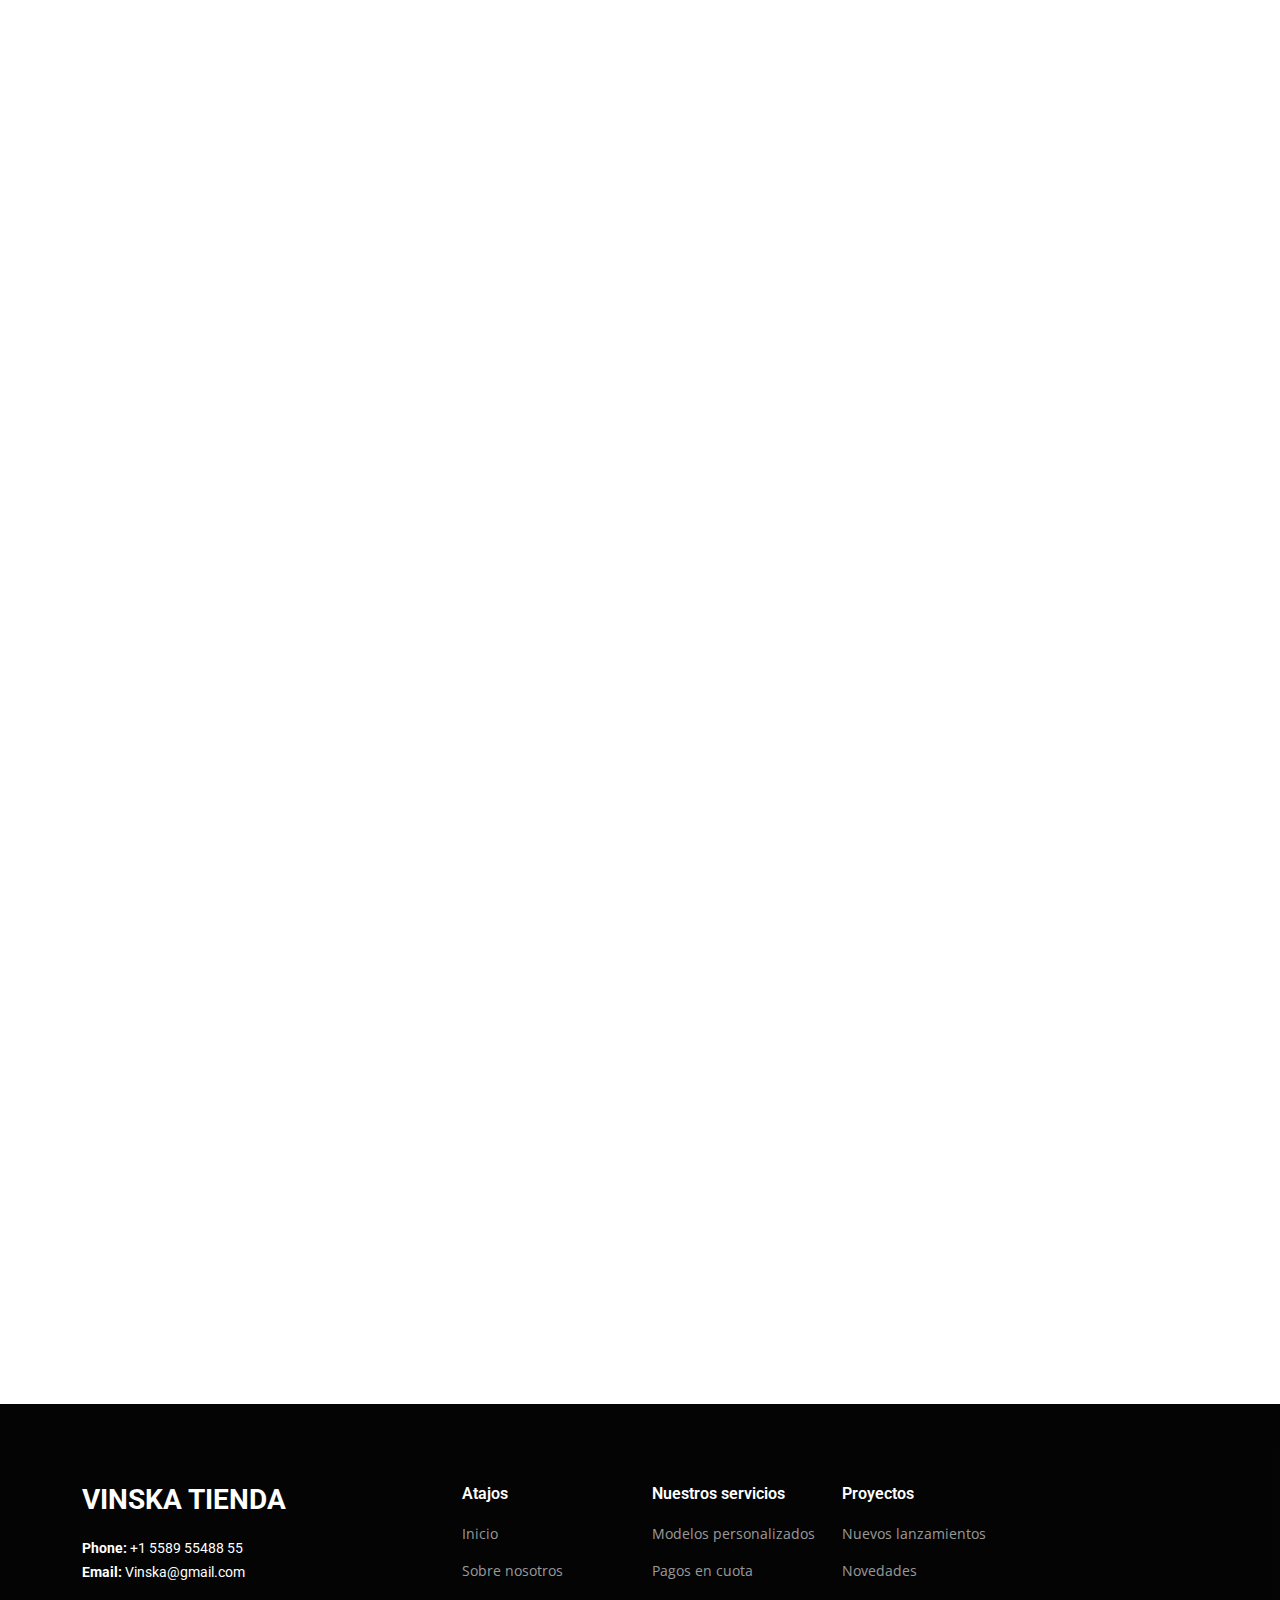
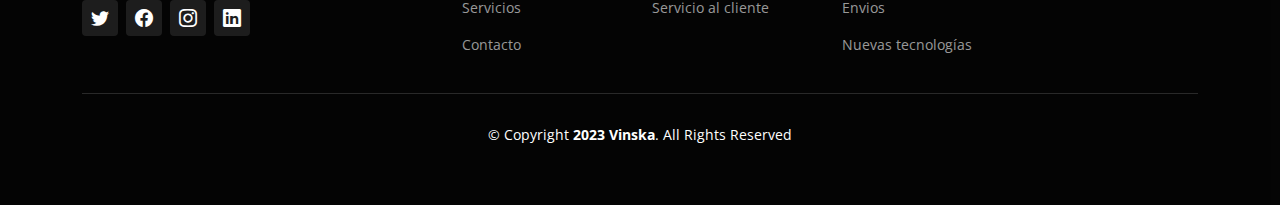
<file: services.html>
<!DOCTYPE html>
<html lang="en">

<head>
  <meta charset="utf-8">
  <meta content="width=device-width, initial-scale=1.0" name="viewport">

  <title>Vinska</title>
  <meta content="" name="description">
  <meta content="" name="keywords">
  <link href="assets/img/favicon.png" rel="icon">
  <link href="assets\img/Mesa de trabajo 2 copy 2.png" rel="icon">
  <link href="assets/img/apple-touch-icon.png" rel="apple-touch-icon">
  <link rel="preconnect" href="https://fonts.googleapis.com">
  <link rel="preconnect" href="https://fonts.gstatic.com" crossorigin>
  <link
    href="https://fonts.googleapis.com/css2?family=Open+Sans:ital,wght@0,300;0,400;0,500;0,600;0,700;1,300;1,400;1,600;1,700&family=Roboto:ital,wght@0,300;0,400;0,500;0,600;0,700;1,300;1,400;1,500;1,600;1,700&family=Work+Sans:ital,wght@0,300;0,400;0,500;0,600;0,700;1,300;1,400;1,500;1,600;1,700&display=swap"
    rel="stylesheet">
  <link href="assets/vendor/bootstrap/css/bootstrap.min.css" rel="stylesheet">
  <link href="assets/vendor/bootstrap-icons/bootstrap-icons.css" rel="stylesheet">
  <link href="assets/vendor/fontawesome-free/css/all.min.css" rel="stylesheet">
  <link href="assets/vendor/aos/aos.css" rel="stylesheet">
  <link href="assets/vendor/glightbox/css/glightbox.min.css" rel="stylesheet">
  <link href="assets/vendor/swiper/swiper-bundle.min.css" rel="stylesheet">
  <link href="assets/css/main.css" rel="stylesheet">

</head>

<body>
  <header id="header" class="header d-flex align-items-center">
    <div class="container-fluid container-xl d-flex align-items-center justify-content-between">

      <a href="index.html" class="logo d-flex align-items-center">
        <img src="assets\img/Mesa de trabajo 2 copy 2.png" alt="">
      </a>

      <i class="mobile-nav-toggle mobile-nav-show bi bi-list"></i>
      <i class="mobile-nav-toggle mobile-nav-hide d-none bi bi-x"></i>
      <nav id="navbar" class="navbar">
        <ul>
          <li><a href="index.html" class="active">Inicio</a></li>
          <li><a href="about.html">Sobre nosotros</a></li>
          <li><a href="services.html">Servicios</a></li>
          <li><a href="contact.html">Contactanos</a></li>
        </ul>
      </nav>

    </div>
  </header>


  <main id="main">


    <div class="breadcrumbs d-flex align-items-center" style="background-image: url('assets/img/sara-kurfess-5epnzwsphl0-unsplash-min.jpg');">
      <div class="container position-relative d-flex flex-column align-items-center" data-aos="fade">

        <h2>Servicios</h2>
        <ol>
          <li><a href="index.html">Inicio</a></li>
          <li>servicios</li>
        </ol>

      </div>
    </div> 


    <section id="services" class="services section-bg">
      <div class="container" data-aos="fade-up">

        <div class="row gy-4">

          <div class="col-lg-4 col-md-6" data-aos="fade-up" data-aos-delay="100">
            <div class="service-item  position-relative">
              <div class="icon">
                <img src="assets/img/bolsa-de-la-compra.png" alt="" srcset="">
              </div>
              <h3>Compra en linea  (En proceso)</h3>

              <p>¡Compra en línea! Pronto podrás disfrutar de la comodidad de adquirir nuestras exclusivas prendas y diseños personalizados desde cualquier lugar. Estamos trabajando para brindarte una experiencia de compra en línea excepcional, donde reflejarás tu estilo único con solo unos clics. ¡Mantente atento a nuestras novedades y únete a la moda a tu manera!</p>

              <a href="#features" class="readmore stretched-link">Leer más<i class="bi bi-arrow-right"></i></a>
            </div>
          </div>

          <div class="col-lg-4 col-md-6" data-aos="fade-up" data-aos-delay="200">
            <div class="service-item position-relative">
              <div class="icon">
                <img src="assets/img/personalizacion.png" alt="" srcset="">
              </div>
              <h3>Personaliza tu producto</h3>
              <p>Personaliza tu estilo: Crea prendas únicas que reflejen tu personalidad. Nuestro servicio de personalización te permite diseñar desde cero, eligiendo colores, estampados y detalles para obtener una prenda a tu medida. ¡Sé el diseñador de tu moda y destaca con estilo propio!</p>
              <a href="#features" class="readmore stretched-link">Learn more <i class="bi bi-arrow-right"></i></a>
            </div>
          </div>

          <div class="col-lg-4 col-md-6" data-aos="fade-up" data-aos-delay="300">
            <div class="service-item position-relative">
              <div class="icon">
                <img src="assets/img/entrega-rapida.png" alt="" srcset="">
              </div>
              <h3>Envíos </h3>
              <p>
                Nuestro servicio de envíos garantiza una entrega rápida y confiable para que disfrutes de tus prendas personalizadas en poco tiempo. Procesamos tu pedido con cuidado y trabajamos con los mejores servicios de envío para asegurar que tu paquete llegue en perfectas condiciones. Te mantendremos informado sobre el estado de tu envío para que puedas hacer un seguimiento y recibir tus prendas únicas en tiempo récord. ¡Haz tu pedido ahora y luce tu diseño exclusivo cuanto antes!</p>
              <a href="#features" class="readmore stretched-link">Learn more <i class="bi bi-arrow-right"></i></a>
            </div>
          </div>

        </div>

      </div>
    </section>

    <div class="fondo2"></div>






    <section id="Servicio" class="contact">
      <div class="container" data-aos="fade-up" data-aos-delay="100">
        <h2>Servicios</h2>
        <h5>Cotiza información sobre ventas personalizadas</h5>

        <div class="col-lg-6">
          <form action="forms/contact.php" method="post" role="form" class="php-email-form">


            <div class="row gy-4">
              <div class="col-lg-6 form-group">
                <input type="text" name="Nombre" class="form-control" id="Nombre" placeholder="Nombre" required>
              </div>
              <div class="col-lg-6 form-group">
                <input type="email" class="form-control" name="Email" id="Email" placeholder="Email" required>
              </div>
            </div>
            <div class="form-group">
              <input type="tel" class="form-control" name="Telefono" id="Telefono" placeholder="Telefono" required>
            </div>


            <h5 class="radioH5">Como prefiere su cotización</h5>
            <div class="form-group radio">
              <label for=""><input type="radio" name="opcion1" id="opcion1"> Asesoría</label>

              <label for=""><input type="radio" name="opcion1" id="opcion2"> Cotización</label>
            </div>


            <div class="form-group">
              <h5 class="radioH5">Fecha de inicio</h5>
                <input type="date" class="form-control" name="Fecha" id="Fecha" required>
            </div>


            <div class="form-group">
              <textarea class="form-control" name="Comentario" id="Comentario" rows="6"
                placeholder="Comentanos detalles de tu personalización..." required></textarea>
            </div>
            <div class="my-3">
              <div class="loading">Enviando</div>
              <div class="error-message"></div>
              <div class="sent-message">Gracias por tu mensaje, te contactaremos pronto!!</div>
            </div>
            <div class="text-center"><button type="submit">Enviar</button></div>



          </form>
        </div> 

      </div>

      </div>
    </section> 






  </main>
  <footer id="footer" class="footer">

    <div class="footer-content position-relative">
      <div class="container">
        <div class="row">

          <div class="col-lg-4 col-md-6">
            <div class="footer-info">
              <h3>Vinska Tienda</h3>
              <p>
                <strong>Phone:</strong> +1 5589 55488 55<br>
                <strong>Email:</strong> Vinska@gmail.com<br>
              </p>
              <div class="social-links d-flex mt-3">
                <a href="#" class="d-flex align-items-center justify-content-center"><i class="bi bi-twitter"></i></a>
                <a href="#" class="d-flex align-items-center justify-content-center"><i class="bi bi-facebook"></i></a>
                <a href="#" class="d-flex align-items-center justify-content-center"><i class="bi bi-instagram"></i></a>
                <a href="#" class="d-flex align-items-center justify-content-center"><i class="bi bi-linkedin"></i></a>
              </div>
            </div>
          </div>

          <div class="col-lg-2 col-md-3 footer-links">
            <h4>Atajos</h4>
            <ul>
              <li><a href="#">Inicio</a></li>
              <li><a href="#">Sobre nosotros</a></li>
              <li><a href="#">Servicios</a></li>
              <li><a href="#">Contacto</a></li>
            </ul>
          </div>

          <div class="col-lg-2 col-md-3 footer-links">
            <h4>Nuestros servicios</h4>
            <ul>
              <li><a href="#">Modelos personalizados</a></li>
              <li><a href="#">Pagos en cuota</a></li>
              <li><a href="#">Servicio al cliente</a></li>

            </ul>
          </div>


          <div class="col-lg-2 col-md-3 footer-links">
            <h4>Proyectos</h4>
            <ul>
              <li><a href="#">Nuevos lanzamientos</a></li>
              <li><a href="#">Novedades</a></li>
              <li><a href="#">Envios</a></li>
              <li><a href="#">Nuevas tecnologías</a></li>

            </ul>
          </div>

        </div>
      </div>
    </div>

    <div class="footer-legal text-center position-relative">
      <div class="container">
        <div class="copyright">
          &copy; Copyright <strong><span>2023 Vinska</span></strong>. All Rights Reserved
        </div>
      </div>
    </div>

  </footer>

  <a href="#" class="scroll-top d-flex align-items-center justify-content-center"><i
      class="bi bi-arrow-up-short"></i></a>

  <div id="preloader"></div>

  <script src="assets/vendor/bootstrap/js/bootstrap.bundle.min.js"></script>
  <script src="assets/vendor/aos/aos.js"></script>
  <script src="assets/vendor/glightbox/js/glightbox.min.js"></script>
  <script src="assets/vendor/isotope-layout/isotope.pkgd.min.js"></script>
  <script src="assets/vendor/swiper/swiper-bundle.min.js"></script>
  <script src="assets/vendor/purecounter/purecounter_vanilla.js"></script>
  <script src="assets/vendor/php-email-form/validate.js"></script>

  <script src="assets/js/main.js"></script>

</body>

</html>
</file>
<file: assets/css/main.css>
/* Fonts */
:root {
  --font-default: "Open Sans", system-ui, -apple-system, "Segoe UI", Roboto, "Helvetica Neue", Arial, "Noto Sans", "Liberation Sans", sans-serif, "Apple Color Emoji", "Segoe UI Emoji", "Segoe UI Symbol", "Noto Color Emoji";
  --font-primary: "Roboto", sans-serif;
  --font-secondary: "Work Sans", sans-serif;
}

/* Colors */
:root {
  --color-default: #181818;
  --color-primary: #84107D;
  --color-secondary: #52565e;
}

/* Smooth scroll behavior */
:root {
  scroll-behavior: smooth;
}

/*--------------------------------------------------------------
# General
--------------------------------------------------------------*/
body {
  font-family: var(--font-default);
  color: var(--color-default);
  overflow-x: hidden;
  
}

a {
  color: var(--color-primary);
  text-decoration: none;
}

a:hover {
  color: #ffc732;
  text-decoration: none;
}

h1,
h2,
h3,
h4,
h5,
h6 {
  font-family: var(--font-primary);
}

/*--------------------------------------------------------------
# Sections & Section Header
--------------------------------------------------------------*/
section {
  padding: 80px 0;
  overflow: hidden;
}

.section-bg {
  background-color: #f5f6f7;
}

.section-header {
  text-align: center;
  padding-bottom: 70px;
}

.section-header h2 {
  font-size: 32px;
  font-weight: 700;
  position: relative;
  color: #2e3135;
}

.section-header h2:before,
.section-header h2:after {
  content: "";
  width: 50px;
  height: 2px;
  background: var(--color-primary);
  display: inline-block;
}

.section-header h2:before {
  margin: 0 15px 10px 0;
}

.section-header h2:after {
  margin: 0 0 10px 15px;
}

.section-header p {
  margin: 0 auto 0 auto;
}

@media (min-width: 1199px) {
  .section-header p {
    max-width: 60%;
  }
}


.banner{
  background-image: url(../img/clark-street-mercantile-P3pI6xzovu0-unsplash-min.jpg);
  background-position: center;
  background-repeat: no-repeat;
  background-attachment: fixed;
  background-size: cover;
}

.banner1{
  background-image: url(../img/sara-kurfess-5epnzwsphl0-unsplash-min.jpg);
  background-position: center;
  background-repeat: no-repeat;
  background-attachment: fixed;
  background-size: cover;
}


/*--------------------------------------------------------------
# Breadcrumbs
--------------------------------------------------------------*/
.breadcrumbs {
  padding: 140px 0 60px 0;
  min-height: 70vh;
  position: relative;
  background-size: cover;
  background-position: center;
  background-repeat: no-repeat;
}

.breadcrumbs:before {
  content: "";
  background-color: rgba(0, 0, 0, 0.6);
  position: absolute;
  inset: 0;
}

.breadcrumbs h2 {
  font-size: 56px;
  font-weight: 500;
  color: #fff;
  font-family: var(--font-secondary);
}

.breadcrumbs ol {
  display: flex;
  flex-wrap: wrap;
  list-style: none;
  padding: 0 0 10px 0;
  margin: 0;
  font-size: 16px;
  font-weight: 600;
  color: var(--color-primary);
}

.breadcrumbs ol a {
  color: rgba(255, 255, 255, 0.8);
  transition: 0.3s;
}

.breadcrumbs ol a:hover {
  text-decoration: underline;
}

.breadcrumbs ol li+li {
  padding-left: 10px;
}

.breadcrumbs ol li+li::before {
  display: inline-block;
  padding-right: 10px;
  color: #fff;
  content: "/";
}


.btn-get-started {
  font-family: var(--font-primary);
  font-weight: 500;
  font-size: 16px;
  letter-spacing: 1px;
  display: inline-block;
  padding: 12px 40px;
  border-radius: 50px;
  transition: 0.5s;
  margin: 10px;
  color: #fff;
  border: 2px solid var(--color-primary);
}

.btn-get-started:hover {
  background-color: var(--color-primary);
  color: white;
}

.fondo3{
  background-image: url(../imgenes/interior.jpg);
  background-position: center;
  background-repeat: no-repeat;
  background-attachment: fixed;
  background-size: cover;
  z-index: -999;
  height: 45rem;
  margin-bottom: -1rem;   
  max-width: 100%; 
}



/*--------------------------------------------------------------
# Scroll top button
--------------------------------------------------------------*/
.scroll-top {
  position: fixed;
  visibility: hidden;
  opacity: 0;
  right: 15px;
  bottom: 15px;
  z-index: 99999;
  background: var(--color-primary);
  width: 40px;
  height: 40px;
  border-radius: 4px;
  transition: all 0.4s;
}

.scroll-top i {
  font-size: 24px;
  color: var(--color-secondary);
  color: white;
  line-height: 0;
}

.scroll-top:hover {
  background: #181818;
}

.scroll-top.active {
  visibility: visible;
  opacity: 1;
}

/*--------------------------------------------------------------
# Preloader
--------------------------------------------------------------*/
#preloader {
  position: fixed;
  inset: 0;
  z-index: 999999;
  overflow: hidden;
  background: #fff;
  transition: all 0.6s ease-out;
}

#preloader:before {
  content: "";
  position: fixed;
  top: calc(50% - 30px);
  left: calc(50% - 30px);
  border: 6px solid #fff;
  border-color: var(--color-primary) transparent var(--color-primary) transparent;
  border-radius: 50%;
  width: 60px;
  height: 60px;
  -webkit-animation: animate-preloader 1.5s linear infinite;
  animation: animate-preloader 1.5s linear infinite;
}

@-webkit-keyframes animate-preloader {
  0% {
    transform: rotate(0deg);
  }

  100% {
    transform: rotate(360deg);
  }
}

@keyframes animate-preloader {
  0% {
    transform: rotate(0deg);
  }

  100% {
    transform: rotate(360deg);
  }
}

/*--------------------------------------------------------------
# Disable aos animation delay on mobile devices
--------------------------------------------------------------*/
@media screen and (max-width: 768px) {
  [data-aos-delay] {
    transition-delay: 0 !important;
  }
}

/*--------------------------------------------------------------
# Header
--------------------------------------------------------------*/
.header {
  background-color: #181818;
  z-index: 997;
  position: absolute;
  padding: 30px 0;
  top: 0;
  left: 0;
  right: 0;
}

.header .logo img {
  max-height: 100px;
  max-width: 100px;
  margin-right: 6px;
}

.header .logo h1 {
  font-size: 24px;
  font-weight: 700;
  color: #fff;
  margin-bottom: 0;
  font-family: var(--font-primary);
}

.header .logo h1 span {
  color: var(--color-primary);
}

/*--------------------------------------------------------------
# Desktop Navigation
--------------------------------------------------------------*/
@media (min-width: 1280px) {
  .navbar {
    padding: 0;
  }

  .navbar ul {
    margin: 0;
    padding: 0;
    display: flex;
    list-style: none;
    align-items: center;
  }

  .navbar li {
    position: relative;
  }

  .navbar>ul>li {
    white-space: nowrap;
    padding: 10px 0 10px 28px;
  }

  .navbar a,
  .navbar a:focus {
    display: flex;
    align-items: center;
    justify-content: space-between;
    padding: 0 3px;
    font-family: var(--font-primary);
    font-size: 14px;
    font-weight: 500;
    color: rgba(255, 255, 255, 0.6);
    text-transform: uppercase;
    white-space: nowrap;
    transition: 0.3s;
    position: relative;
  }

  .navbar a i,
  .navbar a:focus i {
    font-size: 12px;
    line-height: 0;
    margin-left: 5px;
  }

  .navbar>ul>li>a:before {
    content: "";
    position: absolute;
    width: 100%;
    height: 2px;
    bottom: -6px;
    left: 0;
    background-color: var(--color-primary);
    visibility: hidden;
    width: 0px;
    transition: all 0.3s ease-in-out 0s;
  }

  .navbar a:hover:before,
  .navbar li:hover>a:before,
  .navbar .active:before {
    visibility: visible;
    width: 100%;
  }

  .navbar a:hover,
  .navbar .active,
  .navbar .active:focus,
  .navbar li:hover>a {
    color: #fff;
  }

  .navbar .dropdown ul {
    display: block;
    position: absolute;
    left: 28px;
    top: calc(100% + 30px);
    margin: 0;
    padding: 10px 0;
    z-index: 99;
    opacity: 0;
    visibility: hidden;
    background: #fff;
    box-shadow: 0px 0px 30px rgba(127, 137, 161, 0.25);
    transition: 0.3s;
  }

  .navbar .dropdown ul li {
    min-width: 200px;
  }

  .navbar .dropdown ul a {
    padding: 10px 20px;
    font-size: 15px;
    text-transform: none;
    color: var(--color-default);
    font-weight: 400;
  }

  .navbar .dropdown ul a i {
    font-size: 12px;
  }

  .navbar .dropdown ul a:hover,
  .navbar .dropdown ul .active:hover,
  .navbar .dropdown ul li:hover>a {
    color: var(--color-primary);
  }

  .navbar .dropdown:hover>ul {
    opacity: 1;
    top: 100%;
    visibility: visible;
  }

  .navbar .dropdown .dropdown ul {
    top: 0;
    left: calc(100% - 30px);
    visibility: hidden;
  }

  .navbar .dropdown .dropdown:hover>ul {
    opacity: 1;
    top: 0;
    left: 100%;
    visibility: visible;
  }
}

@media (min-width: 1280px) and (max-width: 1366px) {
  .navbar .dropdown .dropdown ul {
    left: -90%;
  }

  .navbar .dropdown .dropdown:hover>ul {
    left: -100%;
  }
}

@media (min-width: 1280px) {

  .mobile-nav-show,
  .mobile-nav-hide {
    display: none;
  }
}

/*--------------------------------------------------------------
# Mobile Navigation
--------------------------------------------------------------*/
@media (max-width: 1279px) {
  .navbar {
    position: fixed;
    top: 0;
    right: -100%;
    width: 100%;
    max-width: 400px;
    bottom: 0;
    transition: 0.3s;
    z-index: 9997;
  }

  .navbar ul {
    position: absolute;
    inset: 0;
    padding: 50px 0 10px 0;
    margin: 0;
    background: rgba(0, 0, 0, 0.8);
    overflow-y: auto;
    transition: 0.3s;
    z-index: 9998;
  }

  .navbar a,
  .navbar a:focus {
    display: flex;
    align-items: center;
    justify-content: space-between;
    padding: 10px 20px;
    font-family: var(--font-primary);
    font-size: 15px;
    font-weight: 500;
    color: rgba(255, 255, 255, 0.7);
    white-space: nowrap;
    text-transform: uppercase;
    transition: 0.3s;
  }

  .navbar a i,
  .navbar a:focus i {
    font-size: 12px;
    line-height: 0;
    margin-left: 5px;
  }

  .navbar a:hover,
  .navbar .active,
  .navbar .active:focus,
  .navbar li:hover>a {
    color: #fff;
  }

  .navbar .dropdown ul,
  .navbar .dropdown .dropdown ul {
    position: static;
    display: none;
    padding: 10px 0;
    margin: 10px 20px;
    transition: all 0.5s ease-in-out;
    border: 1px solid #222428;
  }

  .navbar .dropdown>.dropdown-active,
  .navbar .dropdown .dropdown>.dropdown-active {
    display: block;
  }

  .mobile-nav-show {
    position: relative;
    color: #fff;
    font-size: 28px;
    cursor: pointer;
    line-height: 0;
    transition: 0.5s;
    z-index: 9999;
    padding-right: 10px;
  }

  .mobile-nav-hide {
    color: #fff;
    font-size: 32px;
    cursor: pointer;
    line-height: 0;
    transition: 0.5s;
    position: fixed;
    right: 20px;
    top: 20px;
    z-index: 9999;
  }

  .mobile-nav-active {
    overflow: hidden;
  }

  .mobile-nav-active .navbar {
    right: 0;
  }

  .mobile-nav-active .navbar:before {
    content: "";
    position: fixed;
    inset: 0;
    background: rgba(0, 0, 0, 0.6);
    z-index: 9996;
  }
}

/*--------------------------------------------------------------
# Get Started Section
--------------------------------------------------------------*/



.MoveArriba{
  animation: animacion 1.2s forwards;
  transition: 1s all;

}

@keyframes animacion{

  0%{
      opacity: 0;
      transition: 1s linear;
  }

  100%{
      opacity: 1;
      transform: translateY(-60px);
  }

}


.get-started .content h3 {
  font-size: 36px;
  color: var(--color-secondary);
  font-weight: 600;
  margin-bottom: 25px;
  padding-bottom: 25px;
  position: relative;
}

.get-started .content h3:after {
  content: "";
  position: absolute;
  display: block;
  width: 60px;
  height: 4px;
  background: var(--color-primary);
  left: 0;
  bottom: 0;
}

.get-started .content p {
  font-size: 14px;
}

.get-started .php-email-form {
  background: #fff;
  padding: 30px;
  height: 100%;
}

@media (max-width: 575px) {
  .get-started .php-email-form {
    padding: 20px;
  }
}

.get-started .php-email-form h3 {
  font-size: 14px;
  font-weight: 700;
  text-transform: uppercase;
  letter-spacing: 1px;
}

.get-started .php-email-form p {
  font-size: 14px;
  margin-bottom: 20px;
}

.get-started .php-email-form .error-message {
  display: none;
  color: #fff;
  background: #df1529;
  text-align: left;
  padding: 15px;
  margin-bottom: 24px;
  font-weight: 600;
}

.get-started .php-email-form .sent-message {
  display: none;
  color: #fff;
  background: #059652;
  text-align: center;
  padding: 15px;
  margin-bottom: 24px;
  font-weight: 600;
}

.get-started .php-email-form .loading {
  display: none;
  background: #fff;
  text-align: center;
  padding: 15px;
  margin-bottom: 24px;
}

.get-started .php-email-form .loading:before {
  content: "";
  display: inline-block;
  border-radius: 50%;
  width: 24px;
  height: 24px;
  margin: 0 10px -6px 0;
  border: 3px solid #059652;
  border-top-color: #fff;
  -webkit-animation: animate-loading 1s linear infinite;
  animation: animate-loading 1s linear infinite;
}

.get-started .php-email-form input,
.get-started .php-email-form textarea {
  border-radius: 0;
  box-shadow: none;
  font-size: 14px;
  border-radius: 0;
}

.get-started .php-email-form input:focus,
.get-started .php-email-form textarea:focus {
  border-color: var(--color-primary);
}

.get-started .php-email-form input {
  padding: 12px 15px;
}

.get-started .php-email-form textarea {
  padding: 12px 15px;
}

.get-started .php-email-form button[type=submit] {
  background: var(--color-primary);
  border: 0;
  padding: 10px 30px;
  color: #fff;
  transition: 0.4s;
  border-radius: 4px;
}

.get-started .php-email-form button[type=submit]:hover {
  background: rgba(254, 185, 0, 0.8);
}

@-webkit-keyframes animate-loading {
  0% {
    transform: rotate(0deg);
  }

  100% {
    transform: rotate(360deg);
  }
}

@keyframes animate-loading {
  0% {
    transform: rotate(0deg);
  }

  100% {
    transform: rotate(360deg);
  }
}


.fondo2{
  background-image: url(../img/clark-street-mercantile-P3pI6xzovu0-unsplash-min.jpg);
  background-position: center;
  background-repeat: no-repeat;
  background-attachment: fixed;
  background-size: cover;
  z-index: -999;
  height: 45rem;
  margin-bottom: -1rem;   
  max-width: 100%; 
}

/*--------------------------------------------------------------
# Constructions Section
--------------------------------------------------------------*/



.constructions .card-item {
  border: 1px solid rgba(82, 86, 94, 0.2);
  background: #fff;
  position: relative;
  border-radius: 0;
}

.constructions .card-item .card-bg {
  min-height: 300px;
  background-size: cover;
  background-position: center;
  background-repeat: no-repeat;
}

.constructions .card-item .card-body {
  padding: 30px;
}

.constructions .card-item h4 {
  font-weight: 700;
  font-size: 20px;
  margin-bottom: 15px;
  color: var(--color-secondary);
}

.constructions .card-item p {
  color: var(--color-secondary);
  margin: 0;
}

/*--------------------------------------------------------------
# Services Section
--------------------------------------------------------------*/
.services .service-item {
  padding: 40px;
  background: #fff;
  height: 100%;
}

.services .service-item .icon {
  width: 48px;
  height: 48px;
  position: relative;
  margin-bottom: 50px;
}

.services .service-item .icon img {
  color: var(--color-secondary);
  width: 60px;
  right: -40px;
  transition: ease-in-out 0.3s;
  z-index: 2;
  position: relative;
  line-height: 1.8;
}

.services .service-item .icon:before {
  position: absolute;
  content: "";
  height: 100%;
  width: 100%;
  background: #f0f1f2;
  border-radius: 50px;
  z-index: 1;
  top: 10px;
  right: -15px;
  transition: 0.3s;
}

.services .service-item h3 {
  color: var(--color-default);
  font-weight: 700;
  margin: 0 0 20px 0;
  padding-bottom: 8px;
  font-size: 22px;
  position: relative;
  display: inline-block;
  border-bottom: 4px solid #ebebed;
  transition: 0.3s;
}

.services .service-item p {
  line-height: 24px;
  font-size: 14px;
  margin-bottom: 0;
}

.services .service-item .readmore {
  margin-top: 15px;
  display: inline-block;
  color: var(--color-primary);
}

.services .service-item:hover .icon:before {
  background: var(--color-primary);
}

.services .service-item:hover h3 {
  border-color: var(--color-primary);
}

/*--------------------------------------------------------------
# Features Section
--------------------------------------------------------------*/
.features .nav-tabs {
  border: 0;
}

.features .nav-link {
  padding: 15px 0;
  transition: 0.3s;
  color: var(--color-secondary);
  border-radius: 0;
  display: flex;
  align-items: center;
  justify-content: center;
  cursor: pointer;
  height: 100%;
  border: 0;
  border-bottom: 4px solid #e2e4e6;
}

.features .nav-link i {
  padding-right: 15px;
  font-size: 48px;
}

.features .nav-link h4 {
  font-size: 18px;
  font-weight: 600;
  margin: 0;
}

@media (max-width: 575px) {
  .features .nav-link h4 {
    font-size: 16px;
  }
}

.features .nav-link:hover {
  color: var(--color-primary);
}

.features .nav-link.active {
  color: var(--color-primary);
  background-color: transparent;
  border-color: var(--color-primary);
}

.features .tab-content {
  margin-top: 30px;
}

.features .tab-pane h3 {
  font-weight: 700;
  font-size: 32px;
  position: relative;
  margin-bottom: 20px;
  padding-bottom: 20px;
}

.features .tab-pane h3:after {
  content: "";
  position: absolute;
  display: block;
  width: 60px;
  height: 3px;
  background: var(--color-primary);
  left: 0;
  bottom: 0;
}

.features .tab-pane ul {
  list-style: none;
  padding: 0;
}

.features .tab-pane ul li {
  padding-top: 10px;
}

.features .tab-pane ul i {
  font-size: 20px;
  padding-right: 4px;
  color: var(--color-primary);
}

.features .tab-pane p:last-child {
  margin-bottom: 0;
}

/*--------------------------------------------------------------
# Our Projects Section
--------------------------------------------------------------*/
.projects .portfolio-flters {
  padding: 0;
  margin: 0 auto 20px auto;
  list-style: none;
  text-align: center;
}

.projects .portfolio-flters li {
  cursor: pointer;
  display: inline-block;
  padding: 0;
  font-size: 18px;
  font-weight: 500;
  margin: 0 10px;
  line-height: 1;
  margin-bottom: 5px;
  transition: all 0.3s ease-in-out;
}

.projects .portfolio-flters li:hover,
.projects .portfolio-flters li.filter-active {
  color: var(--color-primary);
}

.projects .portfolio-flters li:first-child {
  margin-left: 0;
}

.projects .portfolio-flters li:last-child {
  margin-right: 0;
}

@media (max-width: 575px) {
  .projects .portfolio-flters li {
    font-size: 14px;
    margin: 0 5px;
  }
}

.projects .portfolio-content {
  position: relative;
  overflow: hidden;
}

.projects .portfolio-content img {
  transition: 0.3s;
}

.projects .portfolio-content .portfolio-info {
  opacity: 0;
  position: absolute;
  inset: 0;
  z-index: 3;
  transition: all ease-in-out 0.3s;
  background: rgba(0, 0, 0, 0.6);
  padding: 15px;
}

.projects .portfolio-content .portfolio-info h4 {
  font-size: 14px;
  padding: 5px 10px;
  font-weight: 400;
  color: #fff;
  display: inline-block;
  background-color: var(--color-primary);
}

.projects .portfolio-content .portfolio-info p {
  position: absolute;
  bottom: 10px;
  text-align: center;
  display: inline-block;
  left: 0;
  right: 0;
  font-size: 16px;
  font-weight: 600;
  color: rgba(255, 255, 255, 0.8);
}

.projects .portfolio-content .portfolio-info .preview-link,
.projects .portfolio-content .portfolio-info .details-link {
  position: absolute;
  left: calc(50% - 40px);
  font-size: 26px;
  top: calc(50% - 14px);
  color: #fff;
  transition: 0.3s;
  line-height: 1.2;
}

.projects .portfolio-content .portfolio-info .preview-link:hover,
.projects .portfolio-content .portfolio-info .details-link:hover {
  color: var(--color-primary);
}

.projects .portfolio-content .portfolio-info .details-link {
  left: 50%;
  font-size: 34px;
  line-height: 0;
}

.projects .portfolio-content:hover .portfolio-info {
  opacity: 1;
}

.projects .portfolio-content:hover img {
  transform: scale(1.1);
}

/*--------------------------------------------------------------
# Testimonials Section
--------------------------------------------------------------*/
.testimonials .testimonial-wrap {
  padding-left: 50px;
}

.testimonials .testimonials-carousel,
.testimonials .testimonials-slider {
  overflow: hidden;
}

.testimonials .testimonial-item {
  box-sizing: content-box;
  padding: 30px 30px 30px 60px;
  margin: 0 15px 30px 0;
  min-height: 200px;
  box-shadow: 0px 2px 20px rgba(82, 86, 94, 0.1);
  position: relative;
  background: #fff;
}

.testimonials .testimonial-item .testimonial-img {
  width: 90px;
  border-radius: 10px;
  border: 6px solid #fff;
  position: absolute;
  left: -45px;
}

.testimonials .testimonial-item h3 {
  font-size: 18px;
  font-weight: bold;
  margin: 10px 0 5px 0;
  color: #000;
}

.testimonials .testimonial-item h4 {
  font-size: 14px;
  color: #999;
  margin: 0;
}

.testimonials .testimonial-item .stars {
  margin: 10px 0;
}

.testimonials .testimonial-item .stars i {
  color: #ffc107;
  margin: 0 1px;
}

.testimonials .testimonial-item .quote-icon-left,
.testimonials .testimonial-item .quote-icon-right {
  color: #ffd565;
  font-size: 26px;
  line-height: 0;
}

.testimonials .testimonial-item .quote-icon-left {
  display: inline-block;
  left: -5px;
  position: relative;
}

.testimonials .testimonial-item .quote-icon-right {
  display: inline-block;
  right: -5px;
  position: relative;
  top: 10px;
  transform: scale(-1, -1);
}

.testimonials .testimonial-item p {
  font-style: italic;
  margin: 15px auto 15px auto;
}

.testimonials .swiper-pagination {
  margin-top: 20px;
  position: relative;
}

.testimonials .swiper-pagination .swiper-pagination-bullet {
  width: 12px;
  height: 12px;
  background-color: #d5d7da;
  opacity: 1;
}

.testimonials .swiper-pagination .swiper-pagination-bullet-active {
  background-color: var(--color-primary);
}

@media (max-width: 767px) {
  .testimonials .testimonial-wrap {
    padding-left: 0;
  }

  .testimonials .testimonials-carousel,
  .testimonials .testimonials-slider {
    overflow: hidden;
  }

  .testimonials .testimonial-item {
    padding: 30px;
    margin: 15px;
  }

  .testimonials .testimonial-item .testimonial-img {
    position: static;
    left: auto;
  }
}

/*--------------------------------------------------------------
# Alt Services Section
--------------------------------------------------------------*/
.alt-services .img-bg {
  background-image: url(../img/mockups-min.jpg);
  background-size: cover;
  background-position: center center;
  min-height: 400px;
  
}

.alt-services h3 {
  font-size: 28px;
  font-weight: 700;
  color: var(--color-secondary);
  margin-bottom: 20px;
  padding-bottom: 20px;
  position: relative;
}

.alt-services h3:after {
  content: "";
  position: absolute;
  display: block;
  width: 50px;
  height: 3px;
  background: var(--color-primary);
  left: 0;
  bottom: 0;
}

.alt-services .icon-box {
  margin-top: 50px;
}

.alt-services .icon-box i {
  display: flex;
  align-items: center;
  justify-content: center;
  color: var(--color-primary);
  margin-right: 25px;
  font-size: 28px;
  width: 56px;
  height: 56px;
  border-radius: 4px;
  line-height: 0;
  box-shadow: 0px 2px 30px rgba(0, 0, 0, 0.08);
  background-color: #fff;
  transition: 0.3s;
}

.alt-services .icon-box:hover i {
  background-color: var(--color-primary);
  color: #fff;
}

.alt-services .icon-box h4 {
  font-weight: 700;
  margin-bottom: 10px;
  font-size: 18px;
}

.alt-services .icon-box h4 a {
  color: #000;
  transition: 0.3s;
}

.alt-services .icon-box h4 a:hover {
  color: var(--color-primary);
}

.alt-services .icon-box p {
  line-height: 24px;
  font-size: 14px;
  margin-bottom: 0;
}

/*--------------------------------------------------------------
# About Section
--------------------------------------------------------------*/
.about h2 {
  font-size: 48px;
  font-weight: 700;
  font-family: var(--font-secondary);
  margin: 30px 0;
}

@media (min-width: 991px) {
  .about h2 {
    max-width: 65%;
    margin: 0 0 80px 0;
  }
}

.about .our-story {
  padding: 40px;
  background-color: #f5f6f7;
}

@media (min-width: 991px) {
  .about .our-story {
    padding-right: 35%;
  }
}

.about .our-story h4 {
  text-transform: uppercase;
  font-size: 18px;
  color: #838893;
}

.about .our-story h3 {
  font-size: 36px;
  font-weight: 700;
  margin-bottom: 20px;
  color: var(--color-secondary);
}

.about .our-story p:last-child {
  margin-bottom: 0;
}

.about ul {
  list-style: none;
  padding: 0;
  font-size: 15px;
}

.about ul li {
  padding: 5px 0;
  display: flex;
  align-items: center;
}

.about ul i {
  font-size: 20px;
  margin-right: 4px;
  color: var(--color-primary);
}

.about .watch-video i {
  font-size: 32px;
  transition: 0.3s;
  color: var(--color-primary);
}

.about .watch-video a {
  font-weight: 600;
  color: var(--color-secondary);
  margin-left: 8px;
  transition: 0.3s;
}

.about .watch-video:hover a {
  color: var(--color-primary);
}

.about .about-img {
  min-height: 600px;
  background-size: cover;
  background-position: center;
}

@media (min-width: 992px) {
  .about .about-img {
    position: absolute;
    top: 0;
    right: 0;
  }
}

/*--------------------------------------------------------------
# Stats Counter Section
--------------------------------------------------------------*/
.stats-counter .stats-item {
  background: #fff;
  box-shadow: 0px 0 30px rgba(82, 86, 94, 0.05);
  padding: 30px;
}

.stats-counter .stats-item i {
  font-size: 42px;
  line-height: 0;
  margin-right: 20px;
  color: var(--color-primary);
}

.stats-counter .stats-item span {
  font-size: 36px;
  display: block;
  font-weight: 600;
  color: var(--color-secondary);
}

.stats-counter .stats-item p {
  padding: 0;
  margin: 0;
  font-family: var(--font-primary);
  font-size: 14px;
}

/*--------------------------------------------------------------
# Our Team Section
--------------------------------------------------------------*/
.team .member {
  position: relative;
}

.team .member .member-img {
  margin: 0 80px;
  border-radius: 50%;
  overflow: hidden;
  position: relative;
}

@media (max-width: 1024px) {
  .team .member .member-img {
    margin: 0 60px;
  }
}

.team .member .member-img img {
  position: relative;
  z-index: 1;
}

.team .member .member-img .social {
  position: absolute;
  inset: 0;
  background-color: rgba(0, 0, 0, 0.6);
  display: flex;
  justify-content: center;
  align-items: center;
  z-index: 2;
  padding-bottom: 20px;
  transition: 0.3s;
  visibility: hidden;
  opacity: 0;
}

.team .member .member-img .social a {
  transition: 0.3s;
  color: #fff;
  font-size: 20px;
  margin: 0 8px;
}

.team .member .member-img .social a:hover {
  color: var(--color-primary);
}

.team .member .member-info {
  margin-top: 30px;
}

.team .member .member-info h4 {
  font-weight: 700;
  margin-bottom: 6px;
  font-size: 18px;
  color: var(--color-secondary);
}

.team .member .member-info span {
  font-style: italic;
  display: block;
  font-size: 15px;
  color: #838893;
  margin-bottom: 10px;
}

.team .member .member-info p {
  margin-bottom: 0;
  font-size: 14px;
}

.team .member:hover .member-img .social {
  padding-bottom: 0;
  visibility: visible;
  opacity: 1;
}

/*--------------------------------------------------------------
# Servie Cards Section
--------------------------------------------------------------*/
.services-cards h3 {
  font-size: 20px;
  font-weight: 700;
  color: var(--color-secondary);
}

.services-cards p {
  font-size: 15px;
}

.services-cards ul li {
  display: flex;
  align-items: center;
  font-size: 14px;
  padding-top: 10px;
}

.services-cards ul li i {
  font-size: 16px;
  color: var(--color-primary);
  margin-right: 6px;
}

/*--------------------------------------------------------------
# Projet Details Section
--------------------------------------------------------------*/
.project-details .portfolio-details-slider img {
  width: 100%;
}

.project-details .portfolio-details-slider .swiper-pagination .swiper-pagination-bullet {
  width: 12px;
  height: 12px;
  background-color: rgba(255, 255, 255, 0.7);
  opacity: 1;
}

.project-details .portfolio-details-slider .swiper-pagination .swiper-pagination-bullet-active {
  background-color: var(--color-primary);
}

.project-details .swiper-button-prev,
.project-details .swiper-button-next {
  width: 48px;
  height: 48px;
}

.project-details .swiper-button-prev:after,
.project-details .swiper-button-next:after {
  color: rgba(255, 255, 255, 0.8);
  background-color: rgba(0, 0, 0, 0.2);
  font-size: 24px;
  border-radius: 50%;
  width: 48px;
  height: 48px;
  display: flex;
  align-items: center;
  justify-content: center;
  transition: 0.3s;
}

.project-details .swiper-button-prev:hover:after,
.project-details .swiper-button-next:hover:after {
  background-color: rgba(0, 0, 0, 0.6);
}

@media (max-width: 575px) {

  .project-details .swiper-button-prev,
  .project-details .swiper-button-next {
    display: none;
  }
}

.project-details .portfolio-info h3 {
  font-size: 22px;
  font-weight: 700;
  margin-bottom: 20px;
  padding-bottom: 20px;
  position: relative;
}

.project-details .portfolio-info h3:after {
  content: "";
  position: absolute;
  display: block;
  width: 50px;
  height: 3px;
  background: var(--color-primary);
  left: 0;
  bottom: 0;
}

.project-details .portfolio-info ul {
  list-style: none;
  padding: 0;
  font-size: 15px;
}

.project-details .portfolio-info ul li {
  display: flex;
  flex-direction: column;
  padding-bottom: 15px;
}

.project-details .portfolio-info ul strong {
  text-transform: uppercase;
  font-weight: 400;
  color: #838893;
  font-size: 14px;
}

.project-details .portfolio-info .btn-visit {
  padding: 8px 40px;
  background: var(--color-primary);
  color: #fff;
  border-radius: 50px;
  transition: 0.3s;
}

.project-details .portfolio-info .btn-visit:hover {
  background: #ffc019;
}

.project-details .portfolio-description h2 {
  font-size: 26px;
  font-weight: 700;
  margin-bottom: 20px;
  color: var(--color-secondary);
}

.project-details .portfolio-description p {
  padding: 0;
}

.project-details .portfolio-description .testimonial-item {
  padding: 30px 30px 0 30px;
  position: relative;
  background: #f5f6f7;
  height: 100%;
  margin-bottom: 50px;
}

.project-details .portfolio-description .testimonial-item .testimonial-img {
  width: 90px;
  border-radius: 50px;
  border: 6px solid #fff;
  float: left;
  margin: 0 10px 0 0;
}

.project-details .portfolio-description .testimonial-item h3 {
  font-size: 18px;
  font-weight: bold;
  margin: 15px 0 5px 0;
  padding-top: 20px;
}

.project-details .portfolio-description .testimonial-item h4 {
  font-size: 14px;
  color: #6c757d;
  margin: 0;
}

.project-details .portfolio-description .testimonial-item .quote-icon-left,
.project-details .portfolio-description .testimonial-item .quote-icon-right {
  color: #ffd565;
  font-size: 26px;
  line-height: 0;
}

.project-details .portfolio-description .testimonial-item .quote-icon-left {
  display: inline-block;
  left: -5px;
  position: relative;
}

.project-details .portfolio-description .testimonial-item .quote-icon-right {
  display: inline-block;
  right: -5px;
  position: relative;
  top: 10px;
  transform: scale(-1, -1);
}

.project-details .portfolio-description .testimonial-item p {
  font-style: italic;
  margin: 0 0 15px 0 0 0;
  padding: 0;
}

/*--------------------------------------------------------------
# Service Details Section
--------------------------------------------------------------*/
.service-details .services-list {
  padding: 10px 30px;
  border: 1px solid #d5d7da;
  margin-bottom: 20px;
}

.service-details .services-list a {
  display: block;
  line-height: 1;
  padding: 8px 0 8px 15px;
  border-left: 3px solid #d9e3e8;
  margin: 20px 0;
  color: var(--color-secondary);
  transition: 0.3s;
}

.service-details .services-list a.active {
  font-weight: 700;
  border-color: var(--color-primary);
}

.service-details .services-list a:hover {
  border-color: var(--color-primary);
}

.service-details .services-img {
  margin-bottom: 20px;
}

.service-details h3 {
  font-size: 28px;
  font-weight: 700;
}

.service-details h4 {
  font-size: 20px;
  font-weight: 700;
}

.service-details p {
  font-size: 15px;
}

.service-details ul {
  list-style: none;
  padding: 0;
  font-size: 15px;
}

.service-details ul li {
  padding: 5px 0;
  display: flex;
  align-items: center;
}

.service-details ul i {
  font-size: 20px;
  margin-right: 8px;
  color: var(--color-primary);
}

/*--------------------------------------------------------------
# Contact Section
--------------------------------------------------------------*/
.contact .info-item {
  box-shadow: 0 0 25px rgba(0, 0, 0, 0.08);
  padding: 20px 0 30px 0;
}

.contact .info-item i {
  display: flex;
  align-items: center;
  justify-content: center;
  width: 56px;
  height: 56px;
  font-size: 24px;
  line-height: 0;
  color: var(--color-primary);
  border-radius: 50%;
  border: 2px dotted #ffd565;
}

.contact .info-item h3 {
  font-size: 20px;
  color: #6c757d;
  font-weight: 700;
  margin: 10px 0;
}

.contact .info-item p {
  padding: 0;
  line-height: 24px;
  font-size: 14px;
  margin-bottom: 0;
}

.contact .php-email-form {
  width: 100%;
  background: #fff;
  box-shadow: 0 0 25px rgba(0, 0, 0, 0.08);
  padding: 30px;
}

.contact .php-email-form .form-group {
  padding-bottom: 20px;
}

.radio {

  display: flex;
  gap: 250px;
  margin-left: 10px;

}


.radioH5{
  margin-top: 35px;
}

.contact .php-email-form .error-message {
  display: none;
  color: #fff;
  background: #df1529;
  text-align: left;
  padding: 15px;
  font-weight: 600;
}

.contact .php-email-form .error-message br+br {
  margin-top: 25px;
}

.contact .php-email-form .sent-message {
  display: none;
  color: #fff;
  background: #059652;
  text-align: center;
  padding: 15px;
  font-weight: 600;
}

.contact .php-email-form .loading {
  display: none;
  background: #fff;
  text-align: center;
  padding: 15px;
}

.contact .php-email-form .loading:before {
  content: "";
  display: inline-block;
  border-radius: 50%;
  width: 24px;
  height: 24px;
  margin: 0 10px -6px 0;
  border: 3px solid #059652;
  border-top-color: #fff;
  -webkit-animation: animate-loading 1s linear infinite;
  animation: animate-loading 1s linear infinite;
}

.contact .php-email-form input,
.contact .php-email-form textarea {
  border-radius: 0;
  box-shadow: none;
  font-size: 14px;
}

.contact .php-email-form input:focus,
.contact .php-email-form textarea:focus {
  border-color: var(--color-primary);
}

.contact .php-email-form input {
  height: 44px;
}

.contact .php-email-form textarea {
  padding: 10px 12px;
}

.contact .php-email-form button[type=submit] {
  background: var(--color-primary);
  border: 0;
  padding: 10px 35px;
  color: #fff;
  transition: 0.4s;
  border-radius: 5px;
}

.contact .php-email-form button[type=submit]:hover {
  background: rgba(254, 185, 0, 0.8);
}

@keyframes animate-loading {
  0% {
    transform: rotate(0deg);
  }

  100% {
    transform: rotate(360deg);
  }
}

/*--------------------------------------------------------------
# Recent Blog Posts Section
--------------------------------------------------------------*/
.recent-blog-posts .post-item {
  box-shadow: 0px 2px 20px rgba(0, 0, 0, 0.06);
  transition: 0.3s;
}

.recent-blog-posts .post-item .post-img img {
  transition: 0.5s;
}

.recent-blog-posts .post-item .post-date {
  position: absolute;
  right: 0;
  bottom: 0;
  background-color: var(--color-primary);
  color: #fff;
  text-transform: uppercase;
  font-size: 13px;
  padding: 6px 12px;
  font-weight: 500;
}

.recent-blog-posts .post-item .post-content {
  padding: 30px;
}

.recent-blog-posts .post-item .post-title {
  font-size: 24px;
  color: var(--color-secondary);
  font-weight: 700;
  transition: 0.3s;
  margin-bottom: 15px;
}

.recent-blog-posts .post-item .meta i {
  font-size: 16px;
  color: var(--color-primary);
}

.recent-blog-posts .post-item .meta span {
  font-size: 15px;
  color: #838893;
}

.recent-blog-posts .post-item hr {
  color: #888;
  margin: 20px 0;
}

.recent-blog-posts .post-item .readmore {
  display: flex;
  align-items: center;
  font-weight: 600;
  line-height: 1;
  transition: 0.3s;
  color: #838893;
}

.recent-blog-posts .post-item .readmore i {
  line-height: 0;
  margin-left: 6px;
  font-size: 16px;
}

.recent-blog-posts .post-item:hover .post-title,
.recent-blog-posts .post-item:hover .readmore {
  color: var(--color-primary);
}

.recent-blog-posts .post-item:hover .post-img img {
  transform: scale(1.1);
}

/*--------------------------------------------------------------
# Hero Section
--------------------------------------------------------------*/
.hero {
  overflow-x: hidden;
  padding: 0;
}

.hero .carousel {
  width: 100%;
  min-height: 100vh;
  padding: 80px 0;
  margin: 0;
  position: relative;
}

.hero .carousel-item {
  position: absolute;
  inset: 0;
  background-size: cover;
  background-position: center;
  background-repeat: no-repeat;
  overflow: hidden;
  z-index: 1;
  transition-duration: 0.5s;
}

.hero .carousel-item::before {
  content: "";
  background-color: rgba(0, 0, 0, 0.7);
  position: absolute;
  inset: 0;
}

.hero .info {
  position: absolute;
  inset: 0;
  z-index: 2;
}

@media (max-width: 768px) {
  .hero .info {
    padding: 0 50px;
  }
}

.hero .info h2 {
  color: #fff;
  margin-bottom: 30px;
  padding-bottom: 30px;
  font-size: 56px;
  font-weight: 700;
  position: relative;
}

.hero .info h2:after {
  content: "";
  position: absolute;
  display: block;
  width: 80px;
  height: 4px;
  background: var(--color-primary);
  left: 0;
  right: 0;
  bottom: 0;
  margin: auto;
}

@media (max-width: 768px) {
  .hero .info h2 {
    font-size: 36px;
  }
}

.hero .info p {
  color: rgba(255, 255, 255, 0.8);
  font-size: 18px;
}

.hero .info .btn-get-started {
  font-family: var(--font-primary);
  font-weight: 500;
  font-size: 16px;
  letter-spacing: 1px;
  display: inline-block;
  padding: 12px 40px;
  border-radius: 50px;
  transition: 0.5s;
  margin: 10px;
  color: #fff;
  border: 2px solid var(--color-primary);
}

.hero .info .btn-get-started:hover {
  background: var(--color-primary);
}

.hero .carousel-control-prev {
  justify-content: start;
}

@media (min-width: 640px) {
  .hero .carousel-control-prev {
    padding-left: 15px;
  }
}

.hero .carousel-control-next {
  justify-content: end;
}

@media (min-width: 640px) {
  .hero .carousel-control-next {
    padding-right: 15px;
  }
}

.hero .carousel-control-next-icon,
.hero .carousel-control-prev-icon {
  background: none;
  font-size: 26px;
  line-height: 0;
  background: rgba(255, 255, 255, 0.2);
  color: rgba(255, 255, 255, 0.6);
  border-radius: 50px;
  width: 54px;
  height: 54px;
  display: flex;
  align-items: center;
  justify-content: center;
}

.hero .carousel-control-prev,
.hero .carousel-control-next {
  z-index: 3;
  transition: 0.3s;
}

.hero .carousel-control-prev:focus,
.hero .carousel-control-next:focus {
  opacity: 0.5;
}

.hero .carousel-control-prev:hover,
.hero .carousel-control-next:hover {
  opacity: 0.9;
}


/*--------------------------------------------------------------
# Footer
--------------------------------------------------------------*/
.footer {
  color: #fff;
  background-color: var(--color-default);
  font-size: 14px;
  padding: 80px 0 60px 0;
  position: relative;
}

.footer:before {
  content: "";
  background: rgba(0, 0, 0, 0.8);
  position: absolute;
  inset: 0;
}

.footer .footer-content .footer-info {
  margin-bottom: 30px;
}

.footer .footer-content .footer-info h3 {
  font-size: 28px;
  margin: 0 0 20px 0;
  padding: 2px 0 2px 0;
  line-height: 1;
  font-weight: 700;
  text-transform: uppercase;
}

.footer .footer-content .footer-info h3 span {
  color: var(--color-primary);
}

.footer .footer-content .footer-info p {
  font-size: 14px;
  line-height: 24px;
  margin-bottom: 0;
  font-family: var(--font-primary);
  color: #fff;
}

.footer .footer-content .social-links a {
  font-size: 18px;
  display: inline-block;
  background: rgba(255, 255, 255, 0.1);
  color: #fff;
  line-height: 1;
  margin-right: 8px;
  border-radius: 4px;
  width: 36px;
  height: 36px;
  transition: 0.3s;
}

.footer .footer-content .social-links a:hover {
  background: var(--color-primary);
  text-decoration: none;
}

.footer .footer-content h4 {
  font-size: 16px;
  font-weight: 600;
  color: #fff;
  position: relative;
  padding-bottom: 12px;
}

.footer .footer-content .footer-links {
  margin-bottom: 30px;
}

.footer .footer-content .footer-links ul {
  list-style: none;
  padding: 0;
  margin: 0;
}

.footer .footer-content .footer-links ul li {
  padding: 8px 0;
}

.footer .footer-content .footer-links ul li:first-child {
  padding-top: 0;
}

.footer .footer-content .footer-links ul a {
  color: rgba(255, 255, 255, 0.6);
  transition: 0.3s;
  display: inline-block;
  line-height: 1;
}

.footer .footer-content .footer-links ul a:hover {
  color: #fff;
}

.footer .footer-legal .copyright {
  padding-top: 30px;
  border-top: 1px solid rgba(255, 255, 255, 0.15);
}

.footer .footer-legal .credits {
  padding-top: 4px;
  font-size: 13px;
  color: #fff;
}

.footer .footer-legal .credits a {
  color: var(--color-primary);
}
</file>
